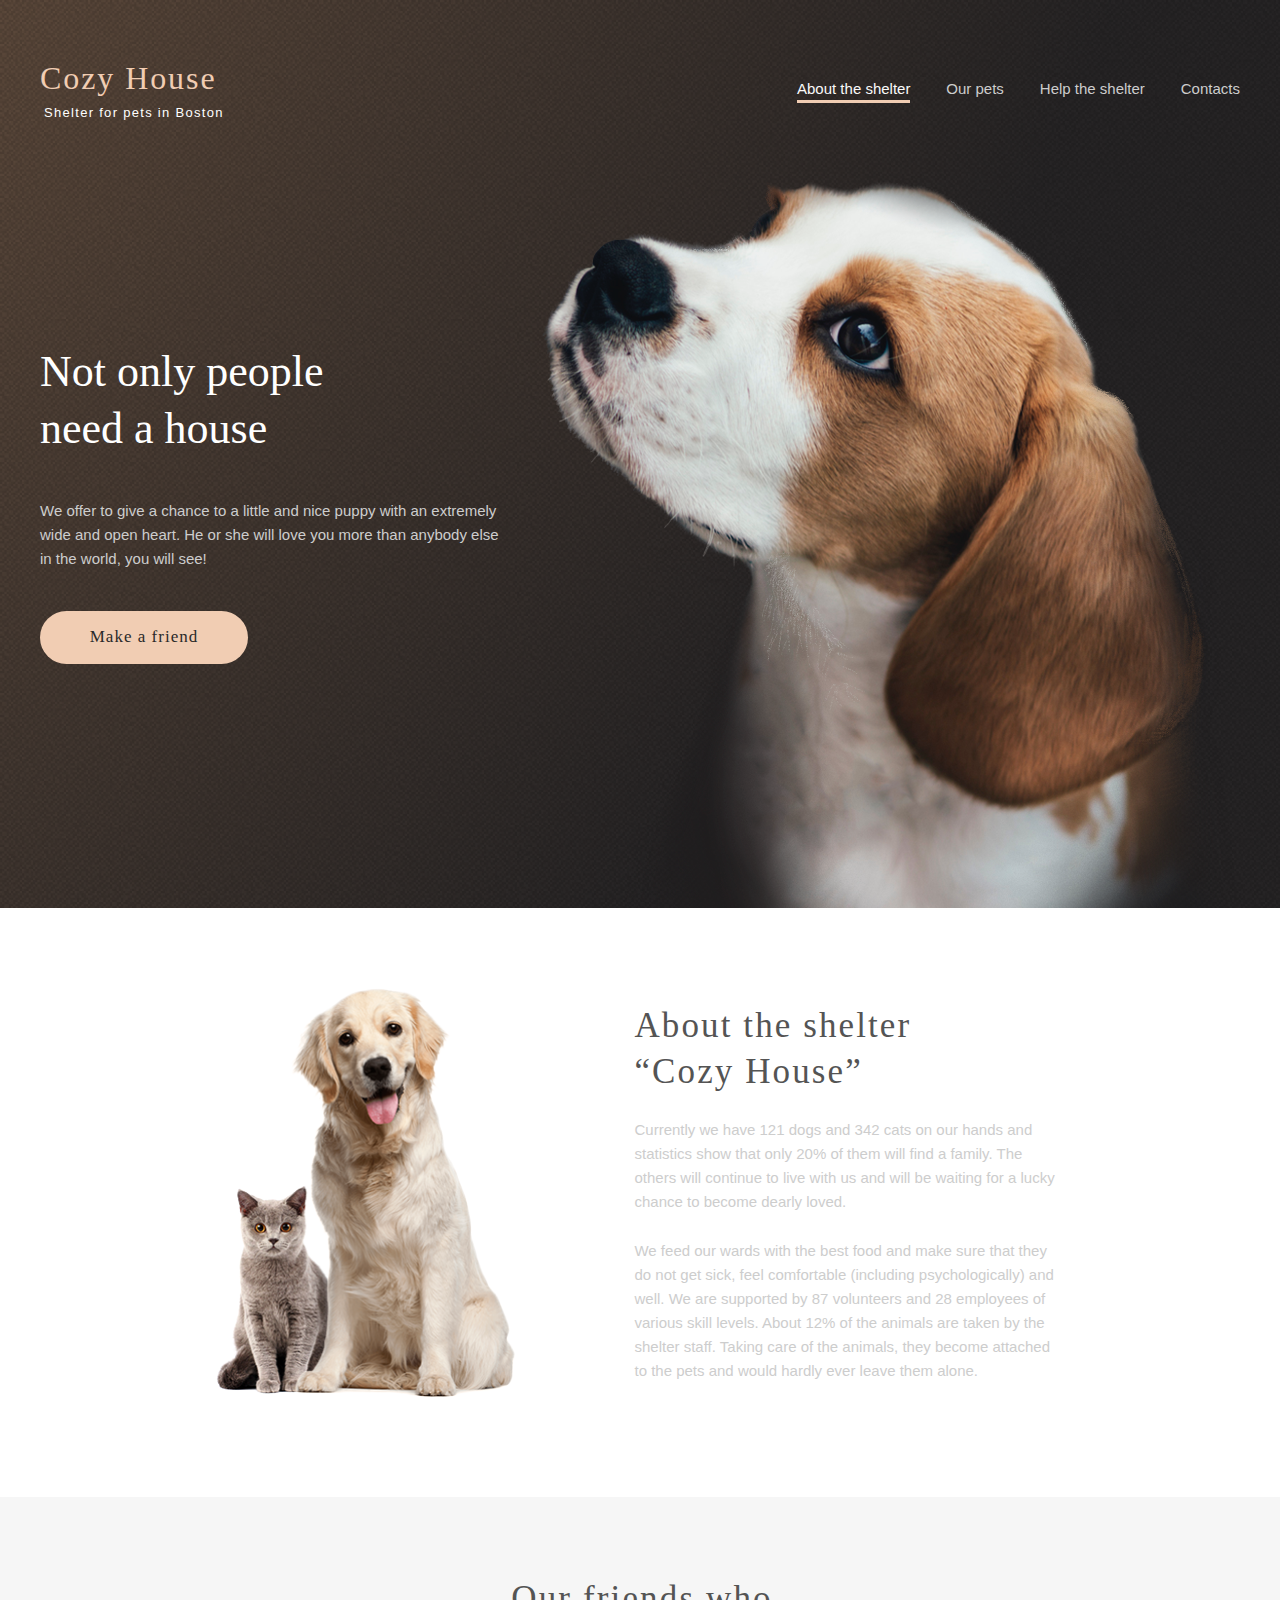
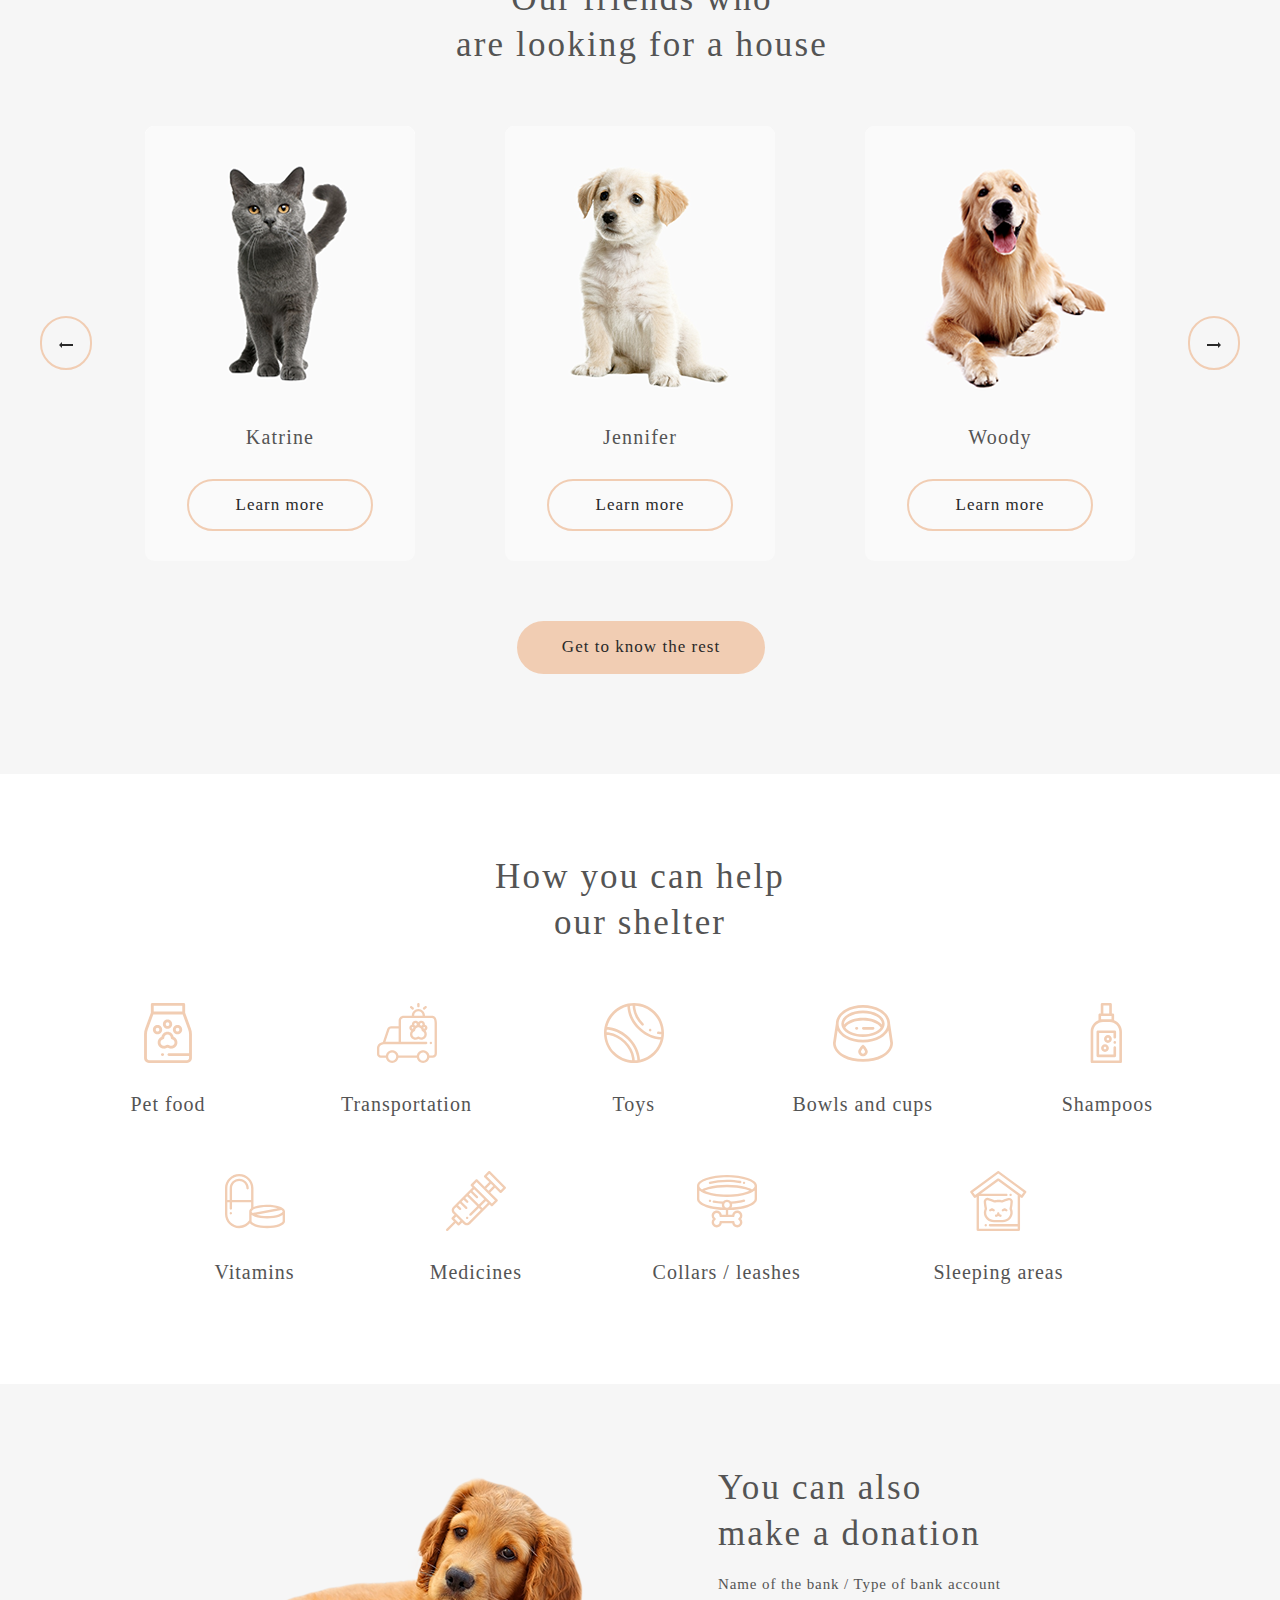
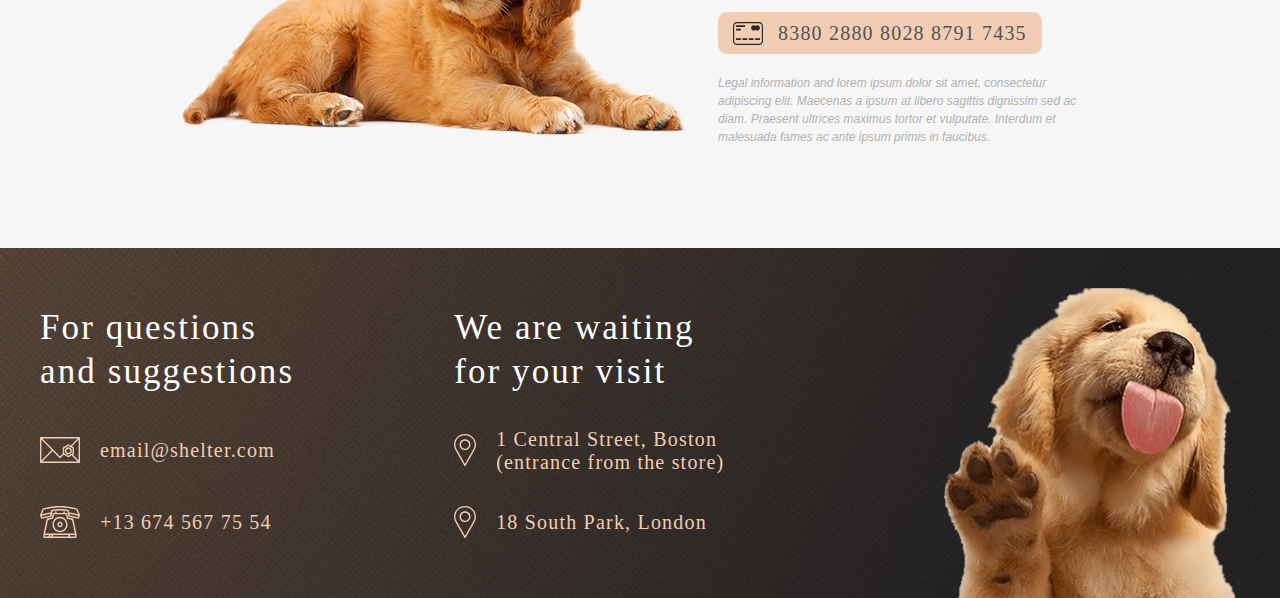
<file: pages/main/index.html>
<!DOCTYPE html>
<html lang="en">
<head>
    <meta charset="UTF-8">
    <meta name="viewport" content="width=device-width, initial-scale=1.0">
    <meta http-equiv="X-UA-Compatible" content="ie=edge">
    <title>Cozy House</title>
    <link rel="stylesheet" href="style.css">
</head>
<body>
    <div class="container">
        <header>
            <div class="logo">
                <a href="index.html">
                    <h1>Cozy House</h1>
                    <h6>Shelter for pets in Boston</h6>
                </a>
            </div>
            <nav>
                <ul>
                    <li><a href="index.html" class="active">About the shelter</a></li>
                    <li><a href="../pets/index.html">Our pets</a></li>
                    <li><a href="#help">Help the shelter</a></li>
                    <li><a href="#contact">Contacts</a></li>
                </ul>
            </nav>
        </header>
        <main>
            <div class="main-heading">
                <div class="main-heading-text">
                    <h2>Not only people need a house</h2>
                    <p>We offer to give a chance to a little and nice puppy with an extremely wide and open heart. He or she will love you more than anybody else in the world, you will see!</p>
                    <a href="#our">Make a friend</a>
                </div>
                <img src="../../assets/images/start-screen-puppy.png" alt="puppy">
            </div>
            <div class="main-about">
                <img src="../../assets/images/about-pets.png" alt="pets">
                <div class="main-about-text">
                    <h3>About the shelter<br>“Cozy House”</h3>
                    <p>Currently we have 121 dogs and 342 cats on our hands and statistics show that only 20% of them will find a family. The others will continue to live with us and will be waiting for a lucky chance to become dearly loved.</p>
                    <p>We feed our wards with the best food and make sure that they do not get sick, feel comfortable (including psychologically) and well. We are supported by 87 volunteers and 28 employees of various skill levels. About 12% of the animals are taken by the shelter staff. Taking care of the animals, they become attached to the pets and would hardly ever leave them alone.</p>
                </div>
            </div>
            <div class="main-our" id="our">
                <h3>Our friends who<br>are looking for a house</h3>
                <div class="main-our-slider">
                    <div class="item">
                        <img src="../../assets/images/pets/pets-katrine.png" alt="">
                        <h4>Katrine</h4>
                        <a href="#">Learn more</a>
                    </div>
                    <div class="item">
                        <img src="../../assets/images/pets/pets-jennifer.png" alt="">
                        <h4>Jennifer</h4>
                        <a href="#">Learn more</a>
                    </div>
                    <div class="item">
                        <img src="../../assets/images/pets/pets-woody.png" alt="">
                        <h4>Woody</h4>
                        <a href="#">Learn more</a>
                    </div>
                    <div class="item">
                        <img src="../../assets/images/pets/pets-katrine.png" alt="">
                        <h4>Katrine</h4>
                        <a href="#">Learn more</a>
                    </div>
                    <div class="item">
                        <img src="../../assets/images/pets/pets-jennifer.png" alt="">
                        <h4>Jennifer</h4>
                        <a href="#">Learn more</a>
                    </div>
                    <div class="item">
                        <img src="../../assets/images/pets/pets-woody.png" alt="">
                        <h4>Woody</h4>
                        <a href="#">Learn more</a>
                    </div>
                    <div class="item">
                        <img src="../../assets/images/pets/pets-katrine.png" alt="">
                        <h4>Katrine</h4>
                        <a href="#">Learn more</a>
                    </div>
                    <div class="item">
                        <img src="../../assets/images/pets/pets-jennifer.png" alt="">
                        <h4>Jennifer</h4>
                        <a href="#">Learn more</a>
                    </div>
                    <div class="item">
                        <img src="../../assets/images/pets/pets-woody.png" alt="">
                        <h4>Woody</h4>
                        <a href="#">Learn more</a>
                    </div>
                    <span class="slider-arrow prev" onclick="minusSlide()">
                        <svg width="14" height="6" viewBox="0 0 14 6" fill="none" xmlns="http://www.w3.org/2000/svg">
                            <path d="M14 2V4H3V6L0 3L3 0V2H14Z" fill="#292929"/>
                        </svg>
                    </span>
                    <span class="slider-arrow next" onclick="plusSlide()">
                        <svg width="14" height="6" viewBox="0 0 14 6" fill="none" xmlns="http://www.w3.org/2000/svg">
                            <path d="M0 4V2L11 2V0L14 3L11 6V4L0 4Z" fill="#292929"/>
                        </svg>
                    </span>
                </div>
                <a href="../pets/index.html" class="main-our-a">Get to know the rest</a>
            </div>
            <div class="main-help" id="help">
                <h3>How you can help<br>our shelter</h3>
                <div class="main-help-icons">
                    <div class="main-help-icon">
                        <svg width="60" height="60" viewBox="0 0 60 60" fill="none" xmlns="http://www.w3.org/2000/svg">
                            <path d="M52.8978 25.4978L47.1429 9.7473V1.42852C47.1429 0.639609 46.5032 0 45.7144 0H14.2858C13.4969 0 12.8573 0.639727 12.8573 1.42852V9.74719L7.10214 25.4978C6.41927 27.3636 6.07039 29.335 6.07147 31.3219V55.0765C6.07147 57.7913 8.28011 60 10.995 60H49.005C51.7199 60 53.9285 57.7913 53.9285 55.0765V31.3219C53.9285 29.329 53.5817 27.3694 52.8978 25.4978ZM15.7142 2.85715H44.2857V8.57145H15.7142V2.85715ZM51.0715 50.1321H30.9077C30.1188 50.1321 29.4792 50.7718 29.4792 51.5606C29.4792 52.3495 30.1189 52.9891 30.9077 52.9891H51.0715V55.0763C51.0715 56.2157 50.1445 57.1427 49.005 57.1427H10.995C9.85558 57.1427 8.92862 56.2158 8.92862 55.0763V31.3219C8.92774 29.6695 9.21788 28.03 9.78573 26.4783L15.2848 11.4286H44.7152L50.2142 26.4783C50.7821 28.03 51.0722 29.6695 51.0714 31.3219L51.0715 50.1321Z" fill="#F1CDB3"/>
                            <path d="M35.6169 33.805C35.1505 30.8772 32.6078 28.632 29.5505 28.632C26.4932 28.632 23.9504 30.8772 23.484 33.805C21.067 34.7989 19.4857 37.2756 19.6899 39.9659C19.9175 42.9637 22.3506 45.392 25.349 45.6148C26.5071 45.7011 27.6572 45.4628 28.6751 44.9259C29.2315 44.6328 29.8697 44.6326 30.4256 44.926C31.3085 45.3908 32.2914 45.6331 33.2891 45.632C33.4429 45.632 33.5974 45.6263 33.7516 45.6149C36.7502 45.3923 39.1832 42.9638 39.411 39.966C39.6152 37.2756 38.0339 34.7989 35.6169 33.805ZM36.562 39.7495C36.4405 41.35 35.1415 42.6466 33.5402 42.7655C32.9176 42.8126 32.3013 42.6851 31.7586 42.3986C31.0781 42.0394 30.3201 41.8517 29.5506 41.8517C28.781 41.8517 28.0231 42.0394 27.3425 42.3986C26.7999 42.6849 26.1849 42.8123 25.5608 42.7655C23.9597 42.6467 22.6606 41.3501 22.5391 39.7495C22.4143 38.1062 23.5296 36.6124 25.1331 36.2746C25.4588 36.206 25.7503 36.0259 25.9573 35.7653C26.1643 35.5047 26.2739 35.18 26.2671 34.8473L26.2648 34.775C26.2648 32.9632 27.7386 31.4893 29.5505 31.4893C31.3623 31.4893 32.8362 32.9632 32.8362 34.7698L32.834 34.8473C32.827 35.1801 32.9366 35.5048 33.1436 35.7654C33.3507 36.026 33.6423 36.2061 33.968 36.2746C35.5717 36.6124 36.6868 38.1062 36.562 39.7495Z" fill="#F1CDB3"/>
                            <path d="M29.5506 25.7751C32.1108 25.7751 34.1934 23.6924 34.1934 21.1322C34.1934 18.572 32.1108 16.4893 29.5506 16.4893C26.9904 16.4893 24.9077 18.5721 24.9077 21.1322C24.9077 23.6923 26.9906 25.7751 29.5506 25.7751ZM29.5506 19.3465C30.5353 19.3465 31.3363 20.1475 31.3363 21.1322C31.3363 22.1169 30.5353 22.9179 29.5506 22.9179C28.5659 22.9179 27.7649 22.1169 27.7649 21.1322C27.7649 20.1475 28.566 19.3465 29.5506 19.3465Z" fill="#F1CDB3"/>
                            <path d="M24.1935 26.6561C24.1935 24.0959 22.1107 22.0132 19.5506 22.0132C16.9905 22.0132 14.9078 24.096 14.9078 26.6561C14.9078 29.2162 16.9904 31.2989 19.5506 31.2989C22.1108 31.2989 24.1935 29.2162 24.1935 26.6561ZM19.5506 28.4418C18.5659 28.4418 17.7649 27.6408 17.7649 26.6561C17.7649 25.6714 18.5659 24.8704 19.5506 24.8704C20.5353 24.8704 21.3363 25.6714 21.3363 26.6561C21.3363 27.6408 20.5352 28.4418 19.5506 28.4418Z" fill="#F1CDB3"/>
                            <path d="M39.5506 22.0131C36.9904 22.0131 34.9077 24.0959 34.9077 26.656C34.9077 29.216 36.9906 31.2988 39.5506 31.2988C42.1107 31.2988 44.1934 29.2162 44.1934 26.656C44.1934 24.0958 42.1107 22.0131 39.5506 22.0131ZM39.5506 28.4418C38.5658 28.4418 37.7649 27.6408 37.7649 26.6561C37.7649 25.6714 38.5659 24.8704 39.5506 24.8704C40.5353 24.8704 41.3363 25.6714 41.3363 26.6561C41.3363 27.6408 40.5353 28.4418 39.5506 28.4418Z" fill="#F1CDB3"/>
                            <path d="M24.6934 50.1322H24.3465C23.5576 50.1322 22.918 50.7719 22.918 51.5607C22.918 52.3496 23.5577 52.9892 24.3465 52.9892H24.6934C25.4823 52.9892 26.1219 52.3495 26.1219 51.5607C26.122 50.7719 25.4824 50.1322 24.6934 50.1322Z" fill="#F1CDB3"/>
                        </svg>
                        <h4>Pet food</h4>
                    </div>
                    <div class="main-help-icon">
                        <svg width="61" height="60" viewBox="0 0 61 60" fill="none" xmlns="http://www.w3.org/2000/svg">
                            <path d="M56.0044 12.7115H48.9814V12.5095C48.9814 8.87665 46.026 5.92118 42.3932 5.92118C38.7603 5.92118 35.8049 8.87665 35.8049 12.5095V12.7115H27.5571C24.8414 12.7115 22.6321 14.9209 22.6321 17.6365V23.2009H15.2458C13.4838 23.2009 11.9176 24.2562 11.2558 25.8893C11.2462 25.9133 11.2373 25.9375 11.2291 25.962L6.96808 38.8689C6.9294 38.8919 6.88007 38.9191 6.81866 38.9498C6.57503 39.0714 6.11929 39.2568 5.33507 39.4484C4.09062 39.7499 2.9839 40.4616 2.19323 41.4688C1.40255 42.4759 0.973964 43.72 0.976513 45.0004V51.0987C0.976513 53.1406 2.63765 54.8018 4.67952 54.8018L9.90374 54.802C10.4553 57.7562 13.0514 59.9999 16.1632 59.9999C19.2749 59.9999 21.8709 57.7561 22.4226 54.8021L40.8472 54.8024C41.3989 57.7564 43.9949 59.9999 47.1066 59.9999C50.2181 59.9999 52.8141 57.7565 53.3659 54.8026L56.6836 54.8027C59.2232 54.8027 60.9294 53.0963 60.9294 50.5568V20.08C60.9294 13.4295 57.4851 12.7115 56.0044 12.7115ZM38.1486 12.5095C38.1486 10.169 40.0527 8.26493 42.3932 8.26493C44.7336 8.26493 46.6377 10.169 46.6377 12.5095V12.7115H38.1486V12.5095ZM13.4413 26.7379C13.591 26.3833 13.8422 26.0809 14.1632 25.8686C14.4842 25.6563 14.8609 25.5436 15.2457 25.5447H22.6319V38.8266H9.45022L13.4413 26.7379ZM16.1632 57.6562C13.9435 57.6562 12.1377 55.8504 12.1377 53.6307C12.1377 53.6033 12.1392 53.5762 12.1398 53.5488C12.1406 53.5069 12.1408 53.465 12.143 53.4234C12.1433 53.4168 12.1441 53.4104 12.1445 53.4038C12.2626 51.2894 14.02 49.6052 16.1632 49.6052C18.1026 49.6052 19.7262 50.9841 20.105 52.8129L20.1067 52.82C20.1194 52.882 20.1305 52.9445 20.1403 53.0076L20.1422 53.018C20.1492 53.0638 20.1544 53.1101 20.1598 53.1564C20.1622 53.1775 20.1656 53.1983 20.1677 53.2194C20.1714 53.2554 20.1734 53.2921 20.176 53.3285C20.1784 53.3602 20.1817 53.3916 20.1833 53.4235C20.185 53.4563 20.185 53.4896 20.1858 53.5226C20.1867 53.5586 20.1885 53.5944 20.1885 53.6306C20.1887 55.8504 18.3828 57.6562 16.1632 57.6562ZM47.1066 57.6562C44.8869 57.6562 43.081 55.8504 43.081 53.6307C43.081 53.5783 43.083 53.5263 43.085 53.4743C43.0856 53.4576 43.0855 53.4405 43.0863 53.4238C43.0883 53.3852 43.0921 53.3471 43.0951 53.3088C43.0975 53.2791 43.0989 53.2491 43.1019 53.2196C43.1032 53.207 43.1053 53.1947 43.1066 53.1823C43.1202 53.06 43.1386 52.939 43.163 52.8203C43.1637 52.8168 43.1646 52.8134 43.1654 52.8099C43.5455 50.9826 45.168 49.6053 47.1066 49.6053C47.6614 49.6053 48.1905 49.7181 48.6719 49.9222C50.1163 50.5341 51.1319 51.966 51.1319 53.6308C51.1319 55.8504 49.3262 57.6562 47.1066 57.6562ZM56.6836 52.4588L53.3678 52.4587C53.3639 52.4379 53.3589 52.4175 53.3548 52.3968C53.3272 52.2591 53.2954 52.1222 53.2595 51.9864C53.2435 51.927 53.2267 51.8679 53.209 51.809C53.198 51.7724 53.1872 51.7358 53.1757 51.6994C53.156 51.6382 53.1353 51.5772 53.1137 51.5166C53.1022 51.4842 53.0913 51.4513 53.0793 51.4191C53.0531 51.3492 53.0257 51.2799 52.997 51.211C52.988 51.1892 52.9798 51.1669 52.9705 51.1452C52.9318 51.0542 52.891 50.9641 52.8482 50.875C52.8428 50.8639 52.8369 50.8532 52.8315 50.8422C52.7941 50.7656 52.7552 50.6897 52.7148 50.6146C52.6999 50.5871 52.6841 50.5602 52.6689 50.5329C52.6367 50.4749 52.6036 50.4175 52.5696 50.3606C52.5511 50.3297 52.5319 50.2995 52.5128 50.2689C52.4605 50.1846 52.4061 50.1016 52.3495 50.0201C52.2939 49.9395 52.2365 49.8602 52.1773 49.7821C52.1403 49.7337 52.1026 49.6858 52.0643 49.6385C52.0414 49.6102 52.0189 49.5819 51.9956 49.554C51.9539 49.5043 51.9114 49.4553 51.8682 49.4069C51.8469 49.383 51.8262 49.3585 51.8045 49.3349C51.7507 49.2763 51.6958 49.2188 51.6398 49.1623C51.6278 49.1501 51.6163 49.1374 51.6041 49.1253C51.535 49.0563 51.4644 48.989 51.3922 48.9233C51.3769 48.9092 51.3608 48.896 51.3452 48.882C51.2887 48.8315 51.2316 48.7815 51.1732 48.7329C51.1476 48.7116 51.1213 48.6912 51.0954 48.6704C51.046 48.6304 50.996 48.5911 50.9455 48.5525C50.9157 48.53 50.8856 48.5081 50.8555 48.4861C50.7281 48.3927 50.5972 48.3043 50.463 48.221C50.4302 48.2004 50.3973 48.1802 50.364 48.1602C50.3121 48.1292 50.2596 48.0993 50.2068 48.0698C50.1743 48.0516 50.1419 48.0331 50.1091 48.0155C50.0517 47.9847 49.9935 47.9553 49.935 47.9262C49.9059 47.9117 49.8772 47.8966 49.8479 47.8826C49.7713 47.8461 49.694 47.8111 49.616 47.7776C49.6041 47.7725 49.5923 47.7667 49.5803 47.7616C49.4896 47.7233 49.398 47.6871 49.3056 47.6531C49.2792 47.6433 49.2524 47.6348 49.2258 47.6254C49.1594 47.602 49.093 47.5789 49.0257 47.5575C48.9905 47.5464 48.9548 47.5363 48.9193 47.5258C48.8597 47.5081 48.7999 47.4906 48.7396 47.4746C48.7009 47.4643 48.662 47.4549 48.623 47.4453C48.5245 47.421 48.4254 47.3992 48.3259 47.3798C48.2669 47.3684 48.2078 47.3578 48.1485 47.348C48.1078 47.3413 48.0671 47.3345 48.0262 47.3287C47.9646 47.3199 47.9028 47.3121 47.841 47.3051C47.8017 47.3006 47.7626 47.2956 47.7231 47.2919C47.6545 47.2856 47.5859 47.2803 47.5172 47.2762C47.4835 47.2741 47.4503 47.271 47.4165 47.2694C47.3132 47.2643 47.2098 47.2617 47.1064 47.2615C47.0025 47.2615 46.8991 47.2645 46.7964 47.2694C46.7626 47.271 46.7292 47.2741 46.6956 47.2762C46.6268 47.2806 46.5581 47.2853 46.4899 47.2919C46.4503 47.2958 46.4112 47.3007 46.3718 47.3052C46.3099 47.3124 46.2482 47.3199 46.1869 47.3288C46.1459 47.3348 46.105 47.3415 46.0642 47.3483C45.9641 47.3649 45.8644 47.3838 45.7651 47.4049C45.7068 47.4175 45.6486 47.431 45.5906 47.4453C45.5512 47.4549 45.512 47.4645 45.473 47.4748C45.4132 47.4906 45.354 47.5079 45.295 47.5254C45.2589 47.5362 45.2225 47.5464 45.1867 47.5578C45.121 47.5788 45.0556 47.601 44.9906 47.6242C44.9627 47.6341 44.9345 47.6431 44.9067 47.6534C44.8146 47.6874 44.7234 47.7233 44.6334 47.7613C44.6185 47.7677 44.604 47.7747 44.5891 47.7812C44.514 47.8136 44.4395 47.847 44.3659 47.8822C44.3348 47.897 44.3045 47.913 44.2737 47.9283C44.2172 47.9566 44.1607 47.9849 44.1051 48.0147C44.0708 48.0331 44.0369 48.0524 44.003 48.0715C43.9518 48.1001 43.901 48.1293 43.8506 48.1592C43.7321 48.2304 43.6158 48.3051 43.5019 48.3833C43.4545 48.416 43.4076 48.4494 43.3611 48.4835C43.3291 48.5068 43.297 48.53 43.2655 48.5539C43.2173 48.5904 43.1701 48.6281 43.123 48.6659C43.0946 48.6888 43.0659 48.711 43.0379 48.7343C42.9838 48.7795 42.9308 48.826 42.8782 48.8727C42.8586 48.8901 42.8386 48.9069 42.8193 48.9244C42.7481 48.9892 42.6785 49.0556 42.6104 49.1235C42.5932 49.1406 42.5769 49.1587 42.5598 49.176C42.5093 49.2276 42.4591 49.2795 42.4103 49.3328C42.3859 49.3595 42.3623 49.387 42.3384 49.414C42.2982 49.4594 42.2583 49.5049 42.2194 49.5514C42.1941 49.5817 42.1694 49.6126 42.1447 49.6434C42.1086 49.6881 42.073 49.7331 42.0381 49.7788C41.9544 49.889 41.8742 50.0018 41.7975 50.1169C41.7655 50.165 41.7346 50.2137 41.704 50.2627C41.683 50.2962 41.6618 50.3296 41.6415 50.3635C41.6099 50.4161 41.5796 50.4695 41.5496 50.5232C41.5321 50.5545 41.5139 50.5854 41.4968 50.6172C41.4607 50.684 41.4264 50.752 41.3927 50.8202C41.3832 50.8394 41.373 50.858 41.3638 50.8774C41.3216 50.965 41.2815 51.0536 41.2434 51.143C41.2318 51.1703 41.2214 51.1982 41.2102 51.2258C41.1843 51.2889 41.1587 51.3523 41.1348 51.4165C41.1214 51.4524 41.1094 51.4887 41.0966 51.5247C41.0764 51.5817 41.057 51.6389 41.0384 51.6964C41.0258 51.7355 41.0142 51.7751 41.0024 51.8146C40.9736 51.911 40.9471 52.008 40.923 52.1056C40.9091 52.162 40.8961 52.2187 40.8837 52.2758C40.8746 52.3171 40.8657 52.3585 40.8575 52.4001C40.8537 52.4198 40.8489 52.4391 40.8452 52.4588L22.4241 52.4585C22.4202 52.4382 22.4154 52.4181 22.4114 52.3979C22.4035 52.3578 22.3949 52.3181 22.3863 52.2783C22.3523 52.1215 22.3122 51.9659 22.2662 51.8122C22.2548 51.774 22.2435 51.7358 22.2314 51.6978C22.2124 51.6389 22.1926 51.5804 22.1719 51.5221C22.1596 51.4872 22.1477 51.452 22.1348 51.4174C22.1104 51.3522 22.0848 51.2875 22.0581 51.2232C22.0473 51.1967 22.0372 51.1697 22.026 51.1435C21.9878 51.0538 21.9476 50.965 21.9053 50.8771C21.8967 50.8594 21.8873 50.8423 21.8787 50.8247C21.8444 50.7548 21.8089 50.6855 21.772 50.6169C21.7554 50.5859 21.7376 50.5556 21.7203 50.525C21.6899 50.4707 21.6593 50.4166 21.6273 50.3634C21.6071 50.3297 21.5862 50.2968 21.5654 50.2636C21.5347 50.2143 21.5034 50.1654 21.4713 50.1169C21.3946 50.0019 21.3144 49.8893 21.2309 49.7792C21.196 49.7335 21.1604 49.6885 21.1243 49.6438C21.0995 49.613 21.0748 49.582 21.0494 49.5516C21.0105 49.5055 20.971 49.4598 20.9309 49.4147C20.9067 49.3876 20.883 49.3599 20.8585 49.3331C20.8103 49.2803 20.7606 49.2289 20.7105 49.1778C20.693 49.1599 20.6762 49.1413 20.6584 49.1238C20.5904 49.0559 20.5209 48.9897 20.4499 48.925C20.4302 48.907 20.4096 48.89 20.3897 48.8722C20.3376 48.8255 20.2848 48.7798 20.2312 48.7349C20.2029 48.7114 20.1738 48.6888 20.1451 48.6657C20.0985 48.6282 20.0516 48.5908 20.0038 48.5546C19.972 48.5304 19.9397 48.5071 19.9075 48.4836C19.8612 48.4497 19.8145 48.4165 19.7674 48.3838C19.6868 48.3285 19.6049 48.2749 19.5219 48.2232C19.4875 48.2016 19.4528 48.1803 19.418 48.1594C19.3679 48.1296 19.3174 48.1006 19.2666 48.0722C19.2323 48.053 19.1982 48.0336 19.1635 48.0151C19.1082 47.9856 19.0525 47.957 18.9963 47.9293C18.9651 47.9137 18.9343 47.8975 18.9028 47.8824C18.8301 47.8478 18.7567 47.8146 18.6827 47.7827C18.6669 47.7758 18.6514 47.7683 18.6355 47.7615C18.5454 47.7234 18.4544 47.6875 18.3626 47.6536C18.3343 47.6432 18.3056 47.6341 18.2771 47.624C18.2127 47.601 18.1478 47.579 18.0826 47.558C18.0465 47.5465 18.0098 47.5362 17.9734 47.5254C17.9146 47.5078 17.8556 47.491 17.7963 47.4751C17.7571 47.4646 17.7176 47.455 17.6781 47.4454C17.5217 47.4067 17.3639 47.3743 17.2049 47.3484C17.1641 47.3417 17.1233 47.3349 17.0822 47.3289C17.0206 47.3202 16.9589 47.3123 16.8971 47.3054C16.8579 47.3008 16.8187 47.2959 16.7792 47.292C16.7107 47.2857 16.6421 47.2805 16.5734 47.2763C16.5397 47.2742 16.5064 47.2711 16.4727 47.2695C16.3694 47.2644 16.266 47.2618 16.1626 47.2617C16.0587 47.2617 15.9554 47.2646 15.8525 47.2695C15.8188 47.2711 15.7854 47.2742 15.7517 47.2763C15.683 47.2808 15.6143 47.2854 15.5461 47.292C15.5065 47.2959 15.4672 47.3008 15.4278 47.3054C15.3662 47.3123 15.3046 47.3202 15.2432 47.3289C15.2019 47.3349 15.161 47.3417 15.1201 47.3484C15.02 47.3648 14.9203 47.3837 14.8212 47.405C14.763 47.4175 14.7053 47.431 14.6476 47.4452C14.6079 47.4549 14.568 47.4646 14.5287 47.4751C14.4698 47.4909 14.4112 47.5076 14.3529 47.5251C14.3161 47.536 14.2791 47.5465 14.2425 47.558C14.178 47.5784 14.1143 47.6007 14.0507 47.6231C14.0212 47.6334 13.9916 47.6429 13.9624 47.6536C13.8708 47.6875 13.7801 47.7231 13.6905 47.761C13.6724 47.7687 13.6547 47.7773 13.6366 47.7851C13.565 47.8162 13.4938 47.8481 13.4235 47.8817C13.3907 47.8974 13.3585 47.9143 13.326 47.9306C13.2712 47.9577 13.2168 47.9855 13.1628 48.0142C13.1272 48.0333 13.0922 48.0534 13.0569 48.0732C13.0072 48.1011 12.9576 48.1292 12.9088 48.1585C12.8252 48.2086 12.7427 48.2604 12.6614 48.3141C12.6262 48.3373 12.5913 48.3608 12.5566 48.3847C12.5107 48.4163 12.4655 48.4488 12.4203 48.4816C12.3869 48.506 12.3533 48.5302 12.3204 48.5553C12.2743 48.5903 12.2291 48.6263 12.184 48.6625C12.1536 48.6869 12.1229 48.7107 12.0932 48.7356C12.0424 48.7778 11.993 48.8214 11.9436 48.8651C11.9207 48.8854 11.8972 48.9051 11.8745 48.9257C11.8043 48.9898 11.7355 49.0554 11.6681 49.1225C11.6473 49.1433 11.6273 49.1651 11.6067 49.1862C11.56 49.2342 11.5134 49.2822 11.4682 49.3315C11.4418 49.3602 11.4165 49.3899 11.3907 49.4191C11.3525 49.4623 11.3144 49.5056 11.2775 49.5499C11.2508 49.5817 11.2248 49.6143 11.1988 49.6468C11.1641 49.6897 11.13 49.7331 11.0965 49.777C11.0376 49.8544 10.9804 49.9332 10.925 50.0132C10.9007 50.0482 10.8767 50.0835 10.8531 50.1189C10.8223 50.1653 10.7925 50.2123 10.7628 50.2594C10.7408 50.2946 10.7187 50.3295 10.6973 50.3651C10.667 50.4156 10.638 50.467 10.6091 50.5183C10.5903 50.5517 10.571 50.5847 10.5527 50.6185C10.519 50.6817 10.4863 50.7454 10.4546 50.8097C10.4432 50.8327 10.431 50.8552 10.4198 50.8784C10.3781 50.9651 10.3384 51.0529 10.3005 51.1417C10.2876 51.172 10.2762 51.2028 10.2637 51.2333C10.2391 51.2936 10.2146 51.354 10.1919 51.4151C10.178 51.4525 10.1653 51.4904 10.1521 51.5281C10.1326 51.5835 10.1134 51.639 10.0955 51.695C10.0826 51.7352 10.0706 51.7757 10.0585 51.8163C10.0423 51.871 10.0264 51.9258 10.0116 51.9811C9.98547 52.0781 9.96183 52.1757 9.94065 52.2739C9.93151 52.3161 9.92237 52.3581 9.91405 52.4007C9.9103 52.4199 9.90561 52.4389 9.90198 52.4581H4.67952C3.92999 52.4581 3.32026 51.8484 3.32026 51.0987V45.0004C3.31869 44.2451 3.57146 43.5113 4.03784 42.9171C4.50422 42.323 5.15705 41.9032 5.89112 41.7254C6.55897 41.5621 7.13261 41.376 7.60101 41.1705H50.1626C50.8097 41.1705 51.3344 40.6458 51.3344 39.9986C51.3344 39.3515 50.8097 38.8267 50.1626 38.8267H24.9758V17.6365C24.9758 16.2133 26.1339 15.0552 27.5571 15.0552H56.0042C58.2503 15.0552 58.5855 18.2034 58.5855 20.08V50.5567C58.5855 52.2118 57.3939 52.4588 56.6836 52.4588Z" fill="#F1CDB3"/>
                            <path d="M51.4371 24.8147C51.4372 23.2763 50.3567 21.9863 48.9149 21.6615C48.9226 21.5806 48.9287 21.4992 48.9311 21.4169C48.9579 20.4633 48.6017 19.5567 47.9282 18.864C47.2432 18.1596 46.2866 17.7557 45.3034 17.7557C44.1154 17.7557 43.0573 18.3338 42.3948 19.2239C41.7328 18.3338 40.6738 17.7557 39.4831 17.7557C38.5086 17.7557 37.5586 18.1544 36.8767 18.8498C36.1995 19.5402 35.8367 20.4483 35.8552 21.4064C35.8568 21.4923 35.8627 21.5773 35.8703 21.6618C34.4291 21.987 33.3492 23.2766 33.3492 24.8147C33.3492 26.1163 34.1229 27.2399 35.2341 27.7519C34.4513 28.7206 33.9945 29.9464 33.9945 31.2423C33.9945 34.3028 36.4843 36.7927 39.5448 36.7927C40.5529 36.7927 41.537 36.5172 42.3932 36.0051C43.254 36.5202 44.2384 36.7924 45.2415 36.7927C48.302 36.7927 50.7919 34.3028 50.7919 31.2423C50.7919 29.9462 50.3351 28.7206 49.5523 27.7519C50.6636 27.2399 51.4371 26.1163 51.4371 24.8147ZM45.3034 20.0996C45.6574 20.0996 46.0016 20.2448 46.2478 20.4979C46.4762 20.7328 46.597 21.0357 46.5883 21.3508C46.568 22.0692 45.9856 22.6602 45.2898 22.6682C45.1034 22.668 44.9191 22.6279 44.7495 22.5505C44.7285 22.5408 44.7079 22.5304 44.6868 22.5209C44.58 22.4646 44.4823 22.3927 44.3966 22.3077C44.1518 22.0648 44.0177 21.7384 44.0191 21.3885C44.022 20.6778 44.5982 20.0996 45.3034 20.0996ZM38.5498 20.491C38.6712 20.3665 38.8163 20.2677 38.9766 20.2005C39.1369 20.1332 39.3091 20.0988 39.4829 20.0994C40.1903 20.0994 40.7664 20.6762 40.7672 21.3851C40.7681 21.5579 40.7343 21.7291 40.6678 21.8885C40.6013 22.048 40.5035 22.1925 40.3801 22.3135C40.2964 22.3959 40.2013 22.466 40.0978 22.5217C40.0595 22.5391 40.0221 22.5577 39.9843 22.5758C39.8315 22.6389 39.6675 22.6704 39.5023 22.6683C38.7969 22.6567 38.212 22.0704 38.1983 21.3613C38.192 21.0374 38.3169 20.7285 38.5498 20.491ZM35.693 24.8148C35.6929 24.3245 36.0918 23.9257 36.5818 23.9257C37.0722 23.9257 37.4709 24.3245 37.4709 24.8148C37.4709 24.9155 37.4534 25.0118 37.4224 25.1022C37.3931 25.1611 37.3649 25.2207 37.3377 25.2808C37.1809 25.5341 36.9012 25.7038 36.582 25.7038C36.0918 25.7038 35.693 25.305 35.693 24.8148ZM45.2415 34.4492C44.4765 34.4489 43.7368 34.175 43.1561 33.6769C42.9438 33.4945 42.6731 33.3943 42.3932 33.3946C42.1133 33.3944 41.8426 33.4946 41.6303 33.6769C41.0496 34.175 40.3099 34.4489 39.5448 34.4492C37.7767 34.4492 36.3382 33.0107 36.3382 31.2426C36.3382 29.9023 37.1833 28.6919 38.4409 28.2307C38.6472 28.1551 38.8281 28.023 38.9629 27.8495C39.0977 27.676 39.181 27.4681 39.2033 27.2495C39.2362 26.9273 39.3176 26.6118 39.4447 26.3139C39.4865 26.2346 39.5256 26.1537 39.5608 26.0707C39.8716 25.4851 40.3571 25.0108 40.9498 24.7136C41.0008 24.6912 41.0511 24.6676 41.1011 24.6428C41.5085 24.4648 41.9485 24.3731 42.3932 24.3737C42.8513 24.3737 43.2875 24.4692 43.6828 24.6417C43.7327 24.6665 43.7831 24.6899 43.8341 24.7123C44.4279 25.0094 44.9143 25.4843 45.2256 26.0707C45.2608 26.1537 45.2999 26.2346 45.3416 26.3139C45.4688 26.6118 45.5502 26.9273 45.583 27.2495C45.6053 27.4681 45.6886 27.676 45.8235 27.8495C45.9583 28.023 46.1391 28.1551 46.3454 28.2307C47.6031 28.692 48.4481 29.9023 48.4481 31.2426C48.4481 33.0106 47.0097 34.4492 45.2415 34.4492ZM48.2045 25.7038C47.8853 25.7038 47.6056 25.5341 47.4488 25.2808C47.4216 25.2208 47.3933 25.1612 47.364 25.1022C47.3321 25.0097 47.3157 24.9126 47.3155 24.8148C47.3155 24.3245 47.7143 23.9257 48.2046 23.9257C48.6948 23.9257 49.0936 24.3245 49.0936 24.8148C49.0935 25.3049 48.6947 25.7038 48.2045 25.7038Z" fill="#F1CDB3"/>
                            <path d="M56.0193 39.7758C56.0043 39.7007 55.9819 39.6273 55.9526 39.5566C55.9234 39.4857 55.8873 39.4178 55.8448 39.3539C55.8026 39.2897 55.7539 39.23 55.6995 39.1758C55.6452 39.1214 55.5856 39.0727 55.5214 39.0305C55.3933 38.9457 55.25 38.8864 55.0995 38.8559C54.9487 38.8254 54.7933 38.8254 54.6425 38.8559C54.5675 38.8712 54.4936 38.8934 54.4221 38.9227C54.3518 38.952 54.2839 38.9884 54.2206 39.0305C54.1561 39.0727 54.0964 39.1219 54.0425 39.1758C53.9884 39.2297 53.9392 39.2895 53.896 39.3539C53.8538 39.4172 53.8173 39.4852 53.7893 39.5566C53.76 39.627 53.7366 39.7008 53.7225 39.7758C53.7073 39.8508 53.6991 39.9281 53.6991 40.0043C53.6991 40.0803 53.7073 40.1578 53.7225 40.234C53.7366 40.3078 53.76 40.3816 53.7893 40.4531C53.8186 40.5234 53.855 40.5914 53.8971 40.6547C53.9392 40.7191 53.9884 40.7789 54.0425 40.8328C54.0964 40.8867 54.1561 40.9359 54.2206 40.9793C54.2839 41.0215 54.3518 41.0566 54.4221 41.0859C54.4936 41.1152 54.5675 41.1387 54.6425 41.1527C54.7176 41.168 54.7949 41.1762 54.871 41.1762C54.9471 41.1762 55.0246 41.168 55.0995 41.1527C55.1745 41.1387 55.2483 41.1152 55.3186 41.0859C55.3901 41.0566 55.4581 41.0215 55.5214 40.9793C55.5859 40.9359 55.6457 40.8867 55.6995 40.8328C55.7534 40.7789 55.8026 40.7191 55.8448 40.6547C55.8869 40.5914 55.9233 40.5234 55.9526 40.4531C55.9819 40.3816 56.0041 40.3078 56.0193 40.234C56.0346 40.1578 56.0427 40.0803 56.0427 40.0043C56.0427 39.9281 56.0346 39.8508 56.0193 39.7758Z" fill="#F1CDB3"/>
                            <path d="M42.3932 0C41.7461 0 41.2213 0.524648 41.2213 1.17188V3.13359C41.2213 3.78082 41.7461 4.30547 42.3932 4.30547C43.0404 4.30547 43.565 3.7807 43.565 3.13359V1.17188C43.565 0.524648 43.0404 0 42.3932 0Z" fill="#F1CDB3"/>
                            <path d="M37.4562 4.55659L35.8205 3.27234C35.6995 3.1773 35.5609 3.10703 35.4127 3.06555C35.2645 3.02407 35.1096 3.01218 34.9568 3.03057C34.804 3.04896 34.6563 3.09727 34.5222 3.17273C34.3881 3.24819 34.2701 3.34934 34.1751 3.47038C33.7755 3.97944 33.8642 4.71608 34.3731 5.11569L36.0088 6.39995C36.2149 6.56221 36.4695 6.65035 36.7318 6.65015C36.9095 6.65039 37.0849 6.61017 37.2447 6.53253C37.4046 6.45488 37.5446 6.34186 37.6543 6.20202C38.054 5.69284 37.9653 4.9562 37.4562 4.55659Z" fill="#F1CDB3"/>
                            <path d="M50.6113 3.47021C50.2117 2.96115 49.4752 2.87244 48.9659 3.27216L47.3302 4.55642C46.8211 4.95603 46.7324 5.69267 47.1321 6.20185C47.2417 6.34177 47.3818 6.45487 47.5416 6.53254C47.7015 6.61021 47.8769 6.65042 48.0546 6.6501C48.3169 6.65028 48.5716 6.56214 48.7776 6.3999L50.4133 5.11564C50.9224 4.71603 51.0111 3.97939 50.6113 3.47021Z" fill="#F1CDB3"/>
                        </svg>
                        <h4>Transportation</h4>
                    </div>
                    <div class="main-help-icon">
                        <svg width="60" height="60" viewBox="0 0 60 60" fill="none" xmlns="http://www.w3.org/2000/svg">
                            <path d="M51.2132 8.78672C45.5469 3.1207 38.0133 0 30 0C21.9867 0 14.4531 3.1207 8.78684 8.78672C3.12047 14.4531 0 21.9866 0 30C0 38.0134 3.12047 45.5469 8.78684 51.2133C14.4531 56.8793 21.9867 60 30 60C38.0133 60 45.5469 56.8793 51.2132 51.2133C56.8795 45.5469 60 38.0134 60 30C60 21.9866 56.8795 14.4531 51.2132 8.78672ZM10.6314 49.3685C5.90438 44.6415 3.11918 38.4906 2.67352 31.8832C3.39 31.9077 4.1223 31.9755 4.86223 32.0856C10.1654 32.8733 15.5023 35.7234 19.8894 40.1106C24.2766 44.4979 27.1266 49.8346 27.9144 55.1379C28.0223 55.8586 28.0894 56.5849 28.1154 57.3132C21.7419 56.8775 15.4928 54.2298 10.6314 49.3685ZM30.7262 57.3682C30.7013 56.4931 30.6239 55.6203 30.4946 54.7545C29.6251 48.9019 26.5139 43.046 21.7338 38.2659C16.9538 33.4859 11.098 30.3746 5.2452 29.5051C4.37502 29.3751 3.49781 29.2977 2.61832 29.2732C2.64105 28.3972 2.7048 27.5283 2.8084 26.6682C3.73793 26.6987 4.68246 26.7843 5.62863 26.9248C12.0308 27.8757 18.4055 31.2484 23.5785 36.4213C28.7512 41.5939 32.1239 47.9687 33.075 54.3709C33.2133 55.3004 33.2987 56.237 33.3307 57.1763C32.4661 57.2814 31.5969 57.3455 30.7262 57.3682ZM49.3685 49.3685C45.5416 53.1952 40.8551 55.6504 35.9248 56.7348C35.881 55.8152 35.7912 54.8983 35.6557 53.9877C34.6229 47.0358 30.9889 40.1423 25.4234 34.5766C19.8575 29.0109 12.964 25.3772 6.0123 24.3444C5.0982 24.2082 4.17782 24.1182 3.25465 24.0746L3.2475 24.0805C4.35598 19.0238 6.88301 14.3798 10.6315 10.6314C14.2923 6.97055 18.7399 4.56516 23.4349 3.41402C23.4672 4.49215 23.5632 5.56742 23.7224 6.63422C24.755 13.5859 28.3889 20.4795 33.9546 26.0453C39.5203 31.611 46.4139 35.2447 53.3659 36.2775C54.4358 36.4373 55.5143 36.5334 56.5956 36.5653L56.6073 36.5459C55.4323 41.3595 52.9617 45.7754 49.3685 49.3685ZM57.1071 33.966C56.0064 33.955 54.8814 33.8653 53.7492 33.6972C47.3468 32.7461 40.972 29.3735 35.7993 24.2006C30.6265 19.0277 27.2538 12.6531 26.3029 6.25102C26.1354 5.12379 26.0455 4.00371 26.034 2.90824C26.8999 2.78261 27.7712 2.69826 28.6451 2.65547C28.6431 3.70254 28.7214 4.7775 28.8832 5.8677C29.7527 11.7204 32.8641 17.5763 37.6441 22.3562C38.1534 22.8654 38.9794 22.8654 39.4888 22.3562C39.9981 21.8469 39.9981 21.021 39.4888 20.5114C35.1016 16.1243 32.2516 10.7876 31.4638 5.48426C31.3205 4.51898 31.2499 3.57035 31.2521 2.65055C37.8434 2.94937 44.3467 5.60918 49.3688 10.6315C54.2461 15.5088 57.0565 21.902 57.3623 28.7483C56.4367 28.7503 55.4855 28.6804 54.5159 28.5363C53.8035 28.4305 53.1397 28.9225 53.034 29.635C52.9281 30.3476 53.42 31.0109 54.1325 31.1167C55.21 31.2768 56.2729 31.3569 57.3083 31.3569C57.3252 31.3569 57.3417 31.356 57.3586 31.356C57.316 32.2295 57.2321 33.1004 57.1071 33.966Z" fill="#F1CDB3"/>
                            <path d="M46.1517 25.775C45.8059 25.7756 45.4744 25.9131 45.2296 26.1573C44.9854 26.4021 44.848 26.7336 44.8474 27.0793C44.8474 27.4224 44.9857 27.7589 45.2296 28.0015C45.4722 28.2442 45.8087 28.3836 46.1517 28.3836C46.4947 28.3836 46.8313 28.2442 47.0739 28.0015C47.3176 27.7563 47.4549 27.425 47.456 27.0793C47.456 26.7363 47.3164 26.3998 47.0739 26.1573C46.829 25.9131 46.4975 25.7756 46.1517 25.775Z" fill="#F1CDB3"/>
                        </svg>
                        <h4>Toys</h4>
                    </div>
                    <div class="main-help-icon">
                        <svg width="60" height="60" viewBox="0 0 60 60" fill="none" xmlns="http://www.w3.org/2000/svg">
                            <path d="M59.985 39.8551L57.1255 20.6441C57.0792 15.0657 53.693 9.89303 47.8159 6.43765C42.9483 3.57605 36.6213 2 30.0001 2C23.3786 2 17.0515 3.57605 12.1838 6.43765C6.3069 9.89303 2.92054 15.0657 2.87437 20.6441L0.0148828 39.8551C0.00503905 39.9216 0 39.9887 0 40.056C0 45.7049 3.76452 50.936 10.3284 54.408C15.7022 57.2504 22.6883 58.8158 30.0001 58.8158C37.3116 58.8158 44.2978 57.2504 49.6716 54.408C56.2354 50.936 60 45.7049 60 40.056C59.9999 39.9888 59.9949 39.9216 59.985 39.8551ZM13.5668 8.78995C18.0215 6.17105 23.8576 4.72871 30.0001 4.72871C36.1424 4.72871 41.9785 6.17105 46.4331 8.78995C51.4956 11.7663 54.3993 16.1293 54.3993 20.7599C54.3993 25.3906 51.4957 29.7535 46.4332 32.7299C41.9785 35.3488 36.1424 36.7911 30.0001 36.7911C23.8577 36.7911 18.0215 35.3488 13.5669 32.7299C8.5044 29.7536 5.60073 25.3906 5.60073 20.7599C5.60073 16.1293 8.50428 11.7664 13.5668 8.78995ZM48.3956 51.996C43.4079 54.6342 36.875 56.0871 30.0001 56.0871C23.125 56.0871 16.592 54.6342 11.6044 51.996C6.00374 49.0333 2.77453 44.7218 2.72917 40.1535L4.60757 27.5342C6.17225 30.4612 8.75283 33.0645 12.1841 35.0819C17.0517 37.9434 23.3787 39.5195 30.0001 39.5195C36.6213 39.5195 42.9485 37.9434 47.816 35.0819C51.2473 33.0645 53.8279 30.461 55.3925 27.5342L57.2709 40.1535C57.2255 44.7219 53.9963 49.0335 48.3956 51.996Z" fill="#F1CDB3"/>
                            <path d="M30.0001 34.0618C39.3534 34.0618 47.6079 30.4427 50.5397 25.0569C51.29 23.6803 51.6707 22.2344 51.6707 20.7599C51.6707 17.0676 49.3194 13.652 45.0502 11.1422C41.0085 8.76631 35.6637 7.45791 30.0001 7.45791C24.3366 7.45791 18.9916 8.76643 14.9501 11.1423C10.6807 13.6521 8.32945 17.0676 8.32945 20.76C8.32945 22.2347 8.70996 23.6804 9.46008 25.0563C12.3923 30.4427 20.6467 34.0618 30.0001 34.0618ZM30.0001 31.3332C22.1546 31.3332 15.0282 28.5145 12.2557 24.4006C15.0293 20.2891 22.1568 17.4732 30.0001 17.4732C37.8435 17.4732 44.9711 20.2891 47.7446 24.4008C44.9726 28.5145 37.8458 31.3332 30.0001 31.3332ZM11.0579 20.76C11.058 18.0744 12.9313 15.4942 16.3328 13.4945C19.9617 11.3613 24.8154 10.1865 30 10.1865C35.1845 10.1865 40.0384 11.3613 43.6672 13.4946C47.0687 15.4942 48.9421 18.0743 48.9421 20.76C48.9421 20.9993 48.9259 21.238 48.896 21.4761C45.1332 17.3699 37.9658 14.7446 30 14.7446C22.0342 14.7446 14.8669 17.37 11.1041 21.4761C11.0738 21.2386 11.0584 20.9994 11.0579 20.76Z" fill="#F1CDB3"/>
                            <path d="M30 41.7701C29.8155 41.7701 29.6329 41.8076 29.4633 41.8801C29.2936 41.9527 29.1405 42.059 29.0131 42.1924C28.1243 43.1235 25.225 46.3365 25.225 48.5916C25.225 51.2246 27.367 53.3666 30 53.3666C32.633 53.3666 34.775 51.2246 34.775 48.5916C34.775 46.3365 31.8756 43.1235 30.987 42.1924C30.8595 42.059 30.7064 41.9527 30.5368 41.8801C30.3671 41.8076 30.1845 41.7701 30 41.7701ZM30 50.6381C28.8716 50.6381 27.9536 49.7201 27.9536 48.5917C27.9536 47.986 28.9058 46.5224 30 45.1941C31.0943 46.5226 32.0465 47.986 32.0465 48.5917C32.0465 49.7201 31.1284 50.6381 30 50.6381Z" fill="#F1CDB3"/>
                            <path d="M23.8843 23.8977H23.4637C22.7102 23.8977 22.0994 24.5085 22.0994 25.262C22.0994 26.0155 22.7102 26.6263 23.4637 26.6263H23.8843C24.6378 26.6263 25.2486 26.0155 25.2486 25.262C25.2486 24.5085 24.6378 23.8977 23.8843 23.8977Z" fill="#F1CDB3"/>
                            <path d="M40.074 23.8977H30.342C29.5884 23.8977 28.9777 24.5085 28.9777 25.262C28.9777 26.0155 29.5884 26.6263 30.342 26.6263H40.074C40.8275 26.6263 41.4383 26.0155 41.4383 25.262C41.4383 24.5085 40.8275 23.8977 40.074 23.8977Z" fill="#F1CDB3"/>
                        </svg>
                        <h4>Bowls and cups</h4>
                    </div>
                    <div class="main-help-icon">
                        <svg width="60" height="60" viewBox="0 0 60 60" fill="none" xmlns="http://www.w3.org/2000/svg">
                            <path d="M37.1303 17.1814V11.7391C37.1303 11.0188 36.5463 10.4348 35.826 10.4348H34.8477V1.3043C34.8477 0.583945 34.2637 0 33.5434 0H25.0651C24.3448 0 23.7608 0.583945 23.7608 1.3043V10.4347H22.7825C22.0622 10.4347 21.4782 11.0187 21.4782 11.739V17.1813C16.8977 19.0078 13.6521 23.4879 13.6521 28.712V58.6956C13.6521 59.4159 14.236 59.9999 14.9564 59.9999H43.6521C44.3725 59.9999 44.9564 59.4159 44.9564 58.6956V28.7121C44.9563 23.4879 41.7107 19.0078 37.1303 17.1814ZM26.3694 2.60871H32.239V10.4348H26.3694V2.60871ZM24.0867 13.0434H34.5214V16.3043H24.0867V13.0434ZM42.3476 57.3913H16.2607V28.7121C16.2607 23.3088 20.6565 18.913 26.0597 18.913H32.5486C37.9519 18.913 42.3476 23.3088 42.3476 28.7121V57.3913Z" fill="#F1CDB3"/>
                            <path d="M37.7825 27.3913H20.8259C20.1056 27.3913 19.5216 27.9752 19.5216 28.6956V52.826C19.5216 53.5464 20.1056 54.1303 20.8259 54.1303H37.7825C38.5028 54.1303 39.0868 53.5464 39.0868 52.826V44.6287C39.0868 43.9084 38.5028 43.3244 37.7825 43.3244C37.0621 43.3244 36.4782 43.9084 36.4782 44.6287V51.5217H22.1303V30H36.4782V34.1287C36.4782 34.8491 37.0621 35.433 37.7825 35.433C38.5028 35.433 39.0868 34.8491 39.0868 34.1287V28.6957C39.0868 27.9752 38.5028 27.3913 37.7825 27.3913Z" fill="#F1CDB3"/>
                            <path d="M37.7824 38.0645C37.0621 38.0645 36.4781 38.6484 36.4781 39.3688V39.4992C36.4781 40.2195 37.0621 40.8035 37.7824 40.8035C38.5028 40.8035 39.0867 40.2195 39.0867 39.4992V39.3688C39.0867 38.6484 38.5028 38.0645 37.7824 38.0645Z" fill="#F1CDB3"/>
                            <path d="M27.9922 41.1512C25.8345 41.1512 24.0792 42.9066 24.0792 45.0642C24.0792 47.2219 25.8345 48.9773 27.9922 48.9773C30.1499 48.9773 31.9052 47.2219 31.9052 45.0642C31.9052 42.9067 30.1499 41.1512 27.9922 41.1512ZM27.9922 46.3687C27.273 46.3687 26.6879 45.7835 26.6879 45.0644C26.6879 44.3452 27.273 43.7601 27.9922 43.7601C28.7114 43.7601 29.2965 44.3452 29.2965 45.0644C29.2965 45.7835 28.7115 46.3687 27.9922 46.3687Z" fill="#F1CDB3"/>
                            <path d="M34.8456 35.9842C34.8456 33.8266 33.0903 32.0712 30.9326 32.0712C28.7749 32.0712 27.0196 33.8266 27.0196 35.9842C27.0196 38.1419 28.7749 39.8973 30.9326 39.8973C33.0901 39.8974 34.8456 38.1419 34.8456 35.9842ZM30.9325 37.2887C30.2133 37.2887 29.6282 36.7035 29.6282 35.9844C29.6282 35.2652 30.2133 34.6801 30.9325 34.6801C31.6517 34.6801 32.2368 35.2652 32.2368 35.9844C32.2368 36.7035 31.6519 37.2887 30.9325 37.2887Z" fill="#F1CDB3"/>
                        </svg>
                        <h4>Shampoos</h4>
                    </div>
                    <div class="main-help-icon">
                        <svg width="60" height="60" viewBox="0 0 60 60" fill="none" xmlns="http://www.w3.org/2000/svg">
                            <path d="M54.3108 35.3986C51.0359 34.284 46.7048 33.6702 42.1158 33.6702C41.8289 33.6702 41.5431 33.6725 41.2586 33.6773C36.9894 33.7488 32.991 34.3536 29.9207 35.3986C29.428 35.5653 28.9424 35.7523 28.4651 35.9589V17.2325C28.4651 9.38472 22.0805 3 14.2325 3C6.38461 3 0 9.38472 0 17.2325V42.9261C0 50.7739 6.38461 57.1587 14.2325 57.1587C16.722 57.1587 19.1722 56.5062 21.3188 55.2717C22.6721 54.4934 23.8881 53.4936 24.9168 52.3257C25.6645 53.3761 27.1451 54.4856 29.9208 55.4303C33.1957 56.5448 37.5266 57.1587 42.1157 57.1587C46.7047 57.1587 51.0357 56.5448 54.3107 55.4303C59.0129 53.83 60 51.7566 60 50.299V40.5299C60 39.0723 59.0129 36.9989 54.3108 35.3986ZM26.5754 40.5299C26.5759 40.4863 26.5798 40.4428 26.5871 40.3998L26.5891 40.3882C26.6289 40.1764 26.7563 39.9305 26.9907 39.6639L26.9952 39.6589C27.0307 39.6187 27.0695 39.578 27.1099 39.5368C27.137 39.5096 27.1641 39.4823 27.193 39.4552L27.2271 39.4233C27.4235 39.2422 27.6601 39.0603 27.9332 38.8825C27.9379 38.8794 27.9418 38.8757 27.9464 38.8726C28.5871 38.4565 29.478 38.025 30.6759 37.6173C33.7141 36.5834 37.7769 36.0138 42.1158 36.0138C46.0691 36.0139 49.7904 36.488 52.719 37.3541L27.6397 41.9756C26.8868 41.4213 26.5767 40.9077 26.5754 40.5323V40.5299ZM26.1213 37.2903C25.2179 37.9825 24.7144 38.6857 24.4591 39.3382C24.3731 39.5576 24.3108 39.7855 24.2733 40.0181C24.2561 40.1239 24.2443 40.2305 24.2379 40.3375L24.2359 40.3677C24.2331 40.4224 24.2313 40.4766 24.2313 40.5298V49.3609C22.0289 52.7824 18.315 54.8149 14.2325 54.8149C7.67707 54.8149 2.34375 49.4816 2.34375 42.9261V31.2512H4.6875V37.5793C4.6875 38.2266 5.21227 38.7512 5.85938 38.7512C6.50648 38.7512 7.03125 38.2266 7.03125 37.5793V31.2512H26.1213V37.2903ZM26.1213 28.9075H7.03125V17.2325C7.03125 13.2618 10.2616 10.0312 14.2325 10.0312C18.2034 10.0312 21.4338 13.2618 21.4338 17.2325C21.4338 17.8798 21.9586 18.4044 22.6057 18.4044C23.2529 18.4044 23.7776 17.8798 23.7776 17.2325C23.7776 11.9694 19.4957 7.6875 14.2325 7.6875C8.96941 7.6875 4.6875 11.9694 4.6875 17.2325V28.9075H2.34375V17.2325C2.34375 10.6771 7.67707 5.34375 14.2325 5.34375C20.788 5.34375 26.1213 10.6771 26.1213 17.2325V28.9075ZM57.6562 50.299C57.6562 50.9987 56.5823 52.1814 53.5556 53.2116C50.5174 54.2455 46.4546 54.815 42.1158 54.815C37.7769 54.815 33.7141 54.2456 30.6759 53.2116C27.6492 52.1815 26.5753 50.9988 26.5753 50.299V49.6986L26.5754 49.697V44.0932C27.3962 44.6393 28.4844 45.1724 29.9208 45.6612C33.1957 46.7757 37.5267 47.3896 42.1158 47.3896C46.7048 47.3896 51.0359 46.7757 54.3108 45.6612C55.7471 45.1723 56.8355 44.6393 57.6562 44.0931V50.299ZM53.5556 43.4423C50.5174 44.4763 46.4548 45.0458 42.1158 45.0458C38.1056 45.0458 34.3334 44.5584 31.386 43.6685L56.525 39.036C57.3278 39.6098 57.6562 40.1435 57.6562 40.5299C57.6562 41.2296 56.5823 42.4123 53.5556 43.4423Z" fill="#F1CDB3"/>
                            <path d="M6.68777 41.402C6.63386 41.3481 6.57421 41.2989 6.50976 41.2567C6.44592 41.2141 6.37801 41.178 6.30702 41.1489C6.23671 41.1196 6.163 41.0973 6.088 41.0821C5.93718 41.0516 5.78179 41.0516 5.63097 41.0821C5.55597 41.0973 5.48214 41.1196 5.41066 41.1489C5.34023 41.1782 5.27238 41.2145 5.2091 41.2567C5.14452 41.2989 5.08476 41.3481 5.03085 41.402C4.97695 41.4559 4.92773 41.5157 4.88554 41.5802C4.84218 41.6434 4.80702 41.7114 4.77773 41.7829C4.74843 41.8532 4.72499 41.927 4.71105 42.002C4.6957 42.077 4.68761 42.1544 4.68761 42.2305C4.68761 42.3079 4.6957 42.3841 4.71105 42.4602C4.72499 42.5352 4.74843 42.6091 4.77773 42.6794C4.80702 42.7497 4.84218 42.8177 4.88554 42.8821C4.92773 42.9454 4.97695 43.0052 5.03085 43.0602C5.19533 43.2232 5.40397 43.3345 5.63097 43.3802C5.70597 43.3954 5.78331 43.4024 5.85949 43.4024C6.01311 43.4028 6.16526 43.3725 6.30702 43.3134C6.37801 43.2842 6.44592 43.2481 6.50976 43.2055C6.57421 43.1622 6.63398 43.1141 6.68788 43.0602C6.74191 43.0052 6.79113 42.9454 6.8332 42.8821C6.87538 42.8177 6.91171 42.7497 6.94101 42.6794C6.97031 42.6091 6.99374 42.5352 7.00898 42.4602C7.02421 42.3841 7.03124 42.3079 7.03124 42.2305C7.03124 41.9223 6.90585 41.62 6.68777 41.402Z" fill="#F1CDB3"/>
                        </svg>
                        <h4>Vitamins</h4>
                    </div>
                    <div class="main-help-icon">
                        <svg width="60" height="60" viewBox="0 0 60 60" fill="none" xmlns="http://www.w3.org/2000/svg">
                            <path d="M59.6564 15.8985L44.1014 0.343125C43.6438 -0.114375 42.902 -0.114375 42.444 0.343125L38.3014 4.48547C38.0817 4.70525 37.9582 5.00331 37.9582 5.3141C37.9582 5.62489 38.0817 5.92295 38.3014 6.14273L43.2225 11.0637L38.5636 15.7226L31.3925 8.55152C30.9348 8.09391 30.1929 8.09402 29.7351 8.55152L24.9767 13.3099C24.757 13.5297 24.6336 13.8278 24.6336 14.1386C24.6336 14.4493 24.757 14.7474 24.9767 14.9672L26.488 16.4784L7.06509 35.902C5.28032 37.6868 5.28032 40.5911 7.06509 42.3762L8.5563 43.8674L5.82208 46.6016C5.71325 46.7104 5.62692 46.8396 5.56802 46.9818C5.50912 47.124 5.47881 47.2763 5.47881 47.4302C5.47881 47.5841 5.50912 47.7365 5.56802 47.8787C5.62692 48.0209 5.71325 48.1501 5.82208 48.2589L7.95278 50.3897L0.343213 57.9991C-0.114404 58.4568 -0.114404 59.1988 0.343213 59.6565C0.57208 59.8854 0.871963 59.9998 1.17185 59.9998C1.47173 59.9998 1.77173 59.8854 2.00048 59.6565L9.61017 52.0468L11.741 54.1777C11.9608 54.3974 12.2588 54.5208 12.5696 54.5208C12.8804 54.5208 13.1785 54.3974 13.3983 54.1777L16.1325 51.4434L17.6237 52.9347C18.4883 53.7993 19.638 54.2754 20.8608 54.2754C22.0835 54.2754 23.2332 53.7993 24.0978 52.9347L43.5209 33.5116L45.0322 35.0229C45.1409 35.1319 45.2701 35.2183 45.4123 35.2772C45.5545 35.3361 45.7069 35.3663 45.8608 35.3661C46.1608 35.3661 46.4606 35.2518 46.6895 35.0229L51.4477 30.2645C51.6675 30.0447 51.7909 29.7466 51.7909 29.4359C51.7909 29.1251 51.6675 28.827 51.4477 28.6072L44.2767 21.4362L48.9356 16.7773L53.8565 21.6982C53.9652 21.8072 54.0944 21.8936 54.2366 21.9525C54.3788 22.0114 54.5312 22.0416 54.6852 22.0414C54.9852 22.0414 55.2849 21.9271 55.5138 21.6982L59.6563 17.5557C60.1141 17.0982 60.1141 16.3562 59.6564 15.8985ZM24.7358 21.546L30.1576 26.9678C30.2663 27.0768 30.3954 27.1632 30.5376 27.2221C30.6799 27.281 30.8323 27.3112 30.9862 27.311C31.2862 27.311 31.586 27.1966 31.8149 26.9678C32.2725 26.5102 32.2725 25.7681 31.8149 25.3105L26.3931 19.8887L28.1454 18.1364L38.234 28.2251L32.8747 33.5844L22.7859 23.4956L24.7358 21.546ZM12.5696 51.6916L8.30798 47.4301L10.2137 45.5246L14.4751 49.7861L12.5696 51.6916ZM22.4403 51.2773C21.5694 52.1482 20.152 52.1483 19.2811 51.2773L8.72235 40.7187C7.8513 39.8476 7.8513 38.4302 8.72235 37.5593L10.3916 35.8901L13.2772 38.7757C13.5061 39.0046 13.8059 39.1189 14.1058 39.1189C14.4057 39.1189 14.7057 39.0046 14.9345 38.7757C15.3921 38.3181 15.3921 37.5761 14.9345 37.1183L12.0488 34.2327L13.9774 32.304L19.3991 37.7257C19.6279 37.9546 19.9278 38.0689 20.2277 38.0689C20.5276 38.0689 20.8276 37.9545 21.0563 37.7257C21.514 37.2681 21.514 36.5261 21.0563 36.0684L15.6345 30.6466L17.5632 28.718L20.4488 31.6036C20.6777 31.8325 20.9776 31.9468 21.2775 31.9468C21.5774 31.9468 21.8774 31.8325 22.1061 31.6036C22.5637 31.146 22.5637 30.4039 22.1061 29.9462L19.2205 27.0606L21.1281 25.153L31.2168 35.2417L23.596 42.8626C23.1384 43.3202 23.1384 44.0623 23.596 44.52C23.8249 44.7489 24.1248 44.8632 24.4247 44.8632C24.7245 44.8632 25.0245 44.7487 25.2533 44.52L32.8741 36.8991L34.8459 38.8709L22.4403 51.2773ZM36.5041 37.2137L34.5323 35.2417L39.8917 29.8822L41.8634 31.854L36.5041 37.2137ZM48.9618 29.4359L45.8608 32.5369L27.4627 14.1389L30.5638 11.0379L48.9618 29.4359ZM42.6195 19.7789L40.2208 17.3802L44.8797 12.7212L47.2784 15.1199L42.6195 19.7789ZM54.6855 19.2123L40.7875 5.31422L43.2727 2.82902L57.1707 16.727L54.6855 19.2123Z" fill="#F1CDB3"/>
                            <path d="M22.3156 46.7207C22.3016 46.6457 22.2781 46.5719 22.2488 46.5016C22.2197 46.4306 22.1836 46.3627 22.141 46.2988C22.0988 46.2344 22.0496 46.1746 21.9957 46.1207C21.9418 46.0668 21.882 46.0176 21.8176 45.9754C21.7537 45.9328 21.6858 45.8967 21.6148 45.8676C21.5445 45.8383 21.4707 45.816 21.3957 45.8008C21.2449 45.7703 21.0895 45.7703 20.9387 45.8008C20.8637 45.816 20.7898 45.8383 20.7195 45.8676C20.648 45.8969 20.5801 45.9332 20.5168 45.9754C20.4523 46.0176 20.3926 46.0668 20.3387 46.1207C20.2848 46.1746 20.2355 46.2344 20.1934 46.2988C20.1512 46.362 20.1148 46.4301 20.0855 46.5016C20.0562 46.5719 20.0328 46.6457 20.0187 46.7207C20.0035 46.7957 19.9953 46.8731 19.9953 46.9492C19.9953 47.0254 20.0035 47.1028 20.0187 47.1789C20.0328 47.2528 20.0562 47.3266 20.0855 47.3981C20.1148 47.4684 20.1512 47.5364 20.1934 47.5996C20.2355 47.6641 20.2848 47.7239 20.3387 47.7778C20.4474 47.8871 20.5769 47.9735 20.7195 48.0321C20.8613 48.0913 21.0135 48.1216 21.1672 48.1211C21.3208 48.1216 21.473 48.0913 21.6148 48.0321C21.7575 47.9735 21.887 47.8871 21.9957 47.7778C22.0496 47.7239 22.0988 47.6641 22.141 47.5996C22.1832 47.5364 22.2195 47.4684 22.2488 47.3981C22.2781 47.3266 22.3016 47.2528 22.3156 47.1789C22.3309 47.1028 22.3391 47.0254 22.3391 46.9492C22.3391 46.8731 22.3309 46.7957 22.3156 46.7207Z" fill="#F1CDB3"/>
                        </svg>
                        <h4>Medicines</h4>
                    </div>
                    <div class="main-help-icon">
                        <svg width="60" height="60" viewBox="0 0 60 60" fill="none" xmlns="http://www.w3.org/2000/svg">
                            <path d="M57.297 10.2511C55.7379 8.99675 53.5393 7.88136 50.7617 6.93613C45.1984 5.04273 37.825 4 29.9997 4C22.1744 4 14.8011 5.04285 9.23787 6.93613C6.4603 7.88136 4.26163 8.99675 2.70257 10.2511C0.909373 11.6942 0 13.2863 0 14.983V28.0989C0 29.7957 0.909373 31.3878 2.70269 32.8308C4.26175 34.0851 6.4603 35.2005 9.23799 36.1458C14.5225 37.9443 21.4409 38.9745 28.8281 39.0733V43.7755H24.7869C24.3392 41.4099 22.2567 39.6156 19.7629 39.6156C16.9435 39.6156 14.6499 41.9093 14.6499 44.7284C14.6499 45.9542 15.0847 47.1148 15.8539 48.0249C15.075 48.9466 14.6484 50.1147 14.6499 51.3214C14.6499 54.1407 16.9435 56.4343 19.7629 56.4343C22.2567 56.4343 24.3392 54.6398 24.7869 52.2744H35.2131C35.6608 54.6399 37.7433 56.4343 40.2371 56.4343C43.0565 56.4343 45.3501 54.1406 45.3501 51.3214C45.3501 50.0956 44.9153 48.935 44.1461 48.0249C44.925 47.1032 45.3516 45.9351 45.3501 44.7284C45.3501 41.9091 43.0565 39.6156 40.2371 39.6156C37.7433 39.6156 35.6608 41.41 35.2131 43.7755H31.1719V39.0733C38.5591 38.9745 45.4775 37.9443 50.762 36.1458C53.5396 35.2005 55.7382 34.0851 57.2973 32.8308C59.0906 31.3878 60 29.7957 60 28.0989V14.983C59.9996 13.2863 59.0903 11.6942 57.297 10.2511ZM36.3022 46.1193C36.4615 46.1193 36.6191 46.0868 36.7655 46.0238C36.9118 45.9608 37.0438 45.8686 37.1533 45.7528C37.2628 45.6371 37.3476 45.5003 37.4024 45.3507C37.4573 45.2011 37.481 45.0419 37.4723 44.8828C37.4694 44.8314 37.4679 44.78 37.4677 44.7286C37.4677 43.2016 38.71 41.9594 40.2369 41.9594C41.7639 41.9594 43.0062 43.2017 43.0062 44.7286C43.0062 45.6643 42.5377 46.5303 41.753 47.0453C41.5905 47.152 41.4571 47.2974 41.3648 47.4684C41.2725 47.6394 41.2242 47.8307 41.2242 48.025C41.2242 48.2194 41.2725 48.4107 41.3648 48.5817C41.4571 48.7527 41.5905 48.8981 41.753 49.0047C42.5377 49.5198 43.0062 50.3858 43.0062 51.3215C43.0062 52.8485 41.7639 54.0906 40.2369 54.0906C38.71 54.0906 37.4677 52.8483 37.4677 51.3215C37.4677 51.2697 37.4696 51.2184 37.4723 51.1673C37.4811 51.0082 37.4574 50.8489 37.4026 50.6993C37.3478 50.5497 37.263 50.4128 37.1535 50.297C37.044 50.1813 36.912 50.0891 36.7656 50.0261C36.6192 49.9631 36.4615 49.9307 36.3022 49.9307H23.6975C23.5382 49.9308 23.3805 49.9633 23.2342 50.0263C23.0878 50.0893 22.9559 50.1815 22.8463 50.2972C22.7368 50.413 22.6521 50.5498 22.5972 50.6994C22.5424 50.849 22.5186 51.0082 22.5274 51.1673C22.5301 51.2184 22.5319 51.2697 22.5319 51.3215C22.5319 52.8485 21.2896 54.0906 19.7627 54.0906C18.2357 54.0906 16.9934 52.8483 16.9934 51.3215C16.9934 50.3858 17.462 49.5198 18.2466 49.0047C18.4091 48.8981 18.5425 48.7527 18.6348 48.5817C18.7271 48.4107 18.7755 48.2194 18.7755 48.025C18.7755 47.8307 18.7271 47.6394 18.6348 47.4684C18.5425 47.2974 18.4091 47.152 18.2466 47.0453C17.462 46.5303 16.9934 45.6643 16.9934 44.7286C16.9934 43.2016 18.2357 41.9594 19.7627 41.9594C21.2896 41.9594 22.5319 43.2017 22.5319 44.7286C22.5319 44.7803 22.5301 44.8317 22.5274 44.8828C22.5185 45.0419 22.5422 45.2011 22.597 45.3508C22.6519 45.5004 22.7366 45.6373 22.8462 45.753C22.9557 45.8688 23.0877 45.961 23.2341 46.0239C23.3804 46.0869 23.5381 46.1194 23.6975 46.1193H36.3022ZM29.9998 36.7383C28.4435 36.7383 27.1772 35.472 27.1772 33.9157C27.1772 32.3593 28.4435 31.0931 29.9998 31.0931C31.5562 31.0931 32.8224 32.3593 32.8224 33.9157C32.8224 35.472 31.5562 36.7383 29.9998 36.7383ZM57.6559 28.0989C57.6559 31.8067 48.3045 35.8985 34.3965 36.6248C34.9005 35.8111 35.1671 34.8727 35.1661 33.9156C35.1661 33.5463 35.1264 33.1862 35.0525 32.8386C39.6006 32.5404 43.8255 31.8617 47.3495 30.8562C47.9718 30.6785 48.3325 30.0301 48.1548 29.4077C47.9772 28.7853 47.329 28.4248 46.7064 28.6024C43.0899 29.6344 38.6789 30.3074 33.9211 30.5577C32.9729 29.4519 31.5673 28.7494 29.9998 28.7494C28.4241 28.7494 27.0118 29.4593 26.0634 30.5753C22.8385 30.4214 19.7739 30.0771 16.9503 29.5459C16.3149 29.426 15.7017 29.8448 15.582 30.4808C15.4624 31.1169 15.881 31.7294 16.5171 31.8492C19.1492 32.3444 21.9775 32.6832 24.9418 32.8625C24.8698 33.2089 24.8335 33.5619 24.8336 33.9157C24.8327 34.8729 25.0993 35.8112 25.6033 36.6249C11.6952 35.8986 2.34375 31.8068 2.34375 28.0989V19.4139L2.35968 19.4272C2.47205 19.5254 2.58637 19.6213 2.70257 19.7149C2.85923 19.8402 3.01885 19.9617 3.18128 20.0794L3.18374 20.0811C3.27117 20.1448 3.36035 20.2081 3.45117 20.271L3.49171 20.2989C3.57714 20.3576 3.66374 20.4161 3.7521 20.4741C3.76991 20.4858 3.7882 20.4975 3.80624 20.5092C3.89542 20.5672 3.98566 20.6251 4.07777 20.6824L4.11749 20.7068C5.50241 21.5632 7.21592 22.3418 9.23776 23.0299C14.801 24.9233 22.1743 25.9661 29.9997 25.9661C37.8251 25.9661 45.1984 24.9233 50.7617 23.0299C52.7837 22.3418 54.4974 21.5631 55.8824 20.7066L55.9216 20.6825C56.0139 20.6251 56.1042 20.5672 56.1935 20.5091L56.2474 20.4742C56.3358 20.4162 56.4225 20.3577 56.5079 20.299L56.5485 20.2711C56.6393 20.2082 56.7285 20.1449 56.8159 20.0813L56.8184 20.0795C56.9808 19.9619 57.1404 19.8403 57.2971 19.715C57.4132 19.6214 57.5276 19.5255 57.64 19.4274L57.6559 19.414V28.0989ZM7.52928 19.8543C8.5501 19.3876 9.94639 18.8517 11.8024 18.3313C16.8453 16.9173 23.3081 16.1387 29.9998 16.1387C36.6916 16.1387 43.1543 16.9174 48.1971 18.3313C50.0533 18.8516 51.4497 19.3875 52.4704 19.8543C47.6207 22.0156 39.6821 23.6224 29.9998 23.6224C20.3176 23.6224 12.379 22.0154 7.52928 19.8543ZM57.6485 15.1548C57.6434 15.2232 57.6352 15.2913 57.624 15.359L57.6225 15.3696C57.6098 15.4416 57.594 15.5129 57.575 15.5835C57.5616 15.6345 57.5465 15.6851 57.53 15.7353L57.5204 15.7647C57.4946 15.839 57.4658 15.9122 57.4342 15.9843C57.4218 16.0128 57.4083 16.0411 57.3948 16.0696C57.3679 16.1263 57.3395 16.1828 57.3088 16.2387L57.3006 16.2537C56.813 17.1338 55.8925 17.9036 54.9784 18.5047C53.7646 17.8055 51.8179 16.9124 48.8301 16.0746C43.587 14.6046 36.8997 13.7952 29.9999 13.7952C23.1002 13.7952 16.413 14.6047 11.1697 16.0747C8.18202 16.9124 6.23542 17.8055 5.02147 18.5049C4.10753 17.9038 3.18703 17.1339 2.69929 16.2538L2.69109 16.2388C2.66039 16.1828 2.63203 16.1263 2.60496 16.0695C2.5916 16.0411 2.57812 16.0129 2.56582 15.9845C2.55527 15.9606 2.54531 15.9366 2.53546 15.9126C2.51542 15.8633 2.49632 15.8141 2.47945 15.7649C2.47605 15.7552 2.473 15.7452 2.46972 15.7355C2.44857 15.6715 2.42993 15.6068 2.41382 15.5414C2.39958 15.4847 2.38738 15.4275 2.37726 15.3699L2.37574 15.3592C2.36456 15.2915 2.35638 15.2234 2.35125 15.1551C2.34653 15.0978 2.34403 15.0404 2.34375 14.983C2.34375 10.8967 13.7017 6.34375 29.9998 6.34375C46.298 6.34375 57.6559 10.8967 57.6559 14.983C57.6559 15.0402 57.6529 15.0975 57.6485 15.1548Z" fill="#F1CDB3"/>
                            <path d="M48.1765 11.6432C48.1309 11.4162 48.0197 11.2076 47.8567 11.0432C47.8022 10.989 47.7425 10.9404 47.6785 10.8979C47.5506 10.8129 47.4073 10.7536 47.2567 10.7233C47.1055 10.6928 46.9497 10.6928 46.7985 10.7233C46.7235 10.7385 46.6509 10.7608 46.5794 10.7901C46.5091 10.8194 46.4411 10.8557 46.3778 10.8979C46.3134 10.9401 46.2536 10.9893 46.1985 11.0432C46.1446 11.0971 46.0966 11.1581 46.0533 11.2213C45.9683 11.3493 45.909 11.4926 45.8787 11.6432C45.8635 11.7194 45.8564 11.7956 45.8564 11.8717C45.8564 11.9491 45.8636 12.0252 45.8787 12.1014C45.909 12.252 45.9683 12.3953 46.0533 12.5233C46.0966 12.5866 46.1446 12.6463 46.1985 12.7014C46.2537 12.7553 46.3135 12.8034 46.3778 12.8467C46.4411 12.8889 46.5091 12.9252 46.5794 12.9545C46.6509 12.9838 46.7236 13.0061 46.7985 13.0213C46.8747 13.0366 46.9521 13.0448 47.0282 13.0448C47.1044 13.0448 47.1818 13.0366 47.2567 13.0213C47.3317 13.0061 47.4057 12.9838 47.4759 12.9545C47.5462 12.9252 47.6141 12.8889 47.6785 12.8467C47.7418 12.8034 47.8028 12.7553 47.8567 12.7014C47.9106 12.6463 47.9598 12.5866 48.002 12.5233C48.087 12.3953 48.1463 12.252 48.1765 12.1014C48.1919 12.0252 48.2 11.9491 48.2 11.8717C48.2 11.7954 48.1919 11.7193 48.1765 11.6432Z" fill="#F1CDB3"/>
                            <path d="M43.4829 9.86056C39.4455 9.10095 34.85 8.69935 30.1935 8.69935C23.7488 8.69935 17.5185 9.46435 12.6504 10.8536C12.0282 11.0313 11.6675 11.6797 11.8451 12.302C11.9918 12.8171 12.4611 13.1527 12.9713 13.1527C13.0777 13.1527 13.186 13.1382 13.2934 13.1075C17.9582 11.7763 23.96 11.0432 30.1934 11.0432C34.707 11.0432 39.1525 11.4308 43.0495 12.164C43.6858 12.2834 44.2981 11.8651 44.4179 11.229C44.5376 10.5929 44.1189 9.98044 43.4829 9.86056Z" fill="#F1CDB3"/>
                            <path d="M14.121 29.6092C14.1058 29.5342 14.0835 29.4604 14.0542 29.3889C14.0249 29.3186 13.9886 29.2506 13.9464 29.1873C13.9038 29.1231 13.8547 29.0634 13.7999 29.0092C13.746 28.9553 13.6862 28.9061 13.6218 28.8627C13.5585 28.8205 13.4905 28.7854 13.4201 28.7561C13.3495 28.7265 13.2761 28.7041 13.201 28.6893C13.0498 28.6588 12.8941 28.6588 12.7429 28.6893C12.6678 28.7033 12.5939 28.7268 12.5237 28.7561C12.4523 28.7854 12.3843 28.8205 12.321 28.8627C12.2566 28.9061 12.1968 28.9553 12.1429 29.0092C12.089 29.0631 12.0398 29.1229 11.9976 29.1873C11.9554 29.2506 11.9191 29.3186 11.8898 29.3889C11.8605 29.4604 11.8382 29.5342 11.823 29.6092C11.8077 29.6842 11.7995 29.7615 11.7995 29.8377C11.8003 29.9914 11.8309 30.1434 11.8898 30.2854C11.9191 30.3568 11.9554 30.4248 11.9976 30.4881C12.0398 30.5525 12.089 30.6122 12.1429 30.6662C12.1968 30.7201 12.2566 30.7693 12.321 30.8115C12.3843 30.8549 12.4523 30.8901 12.5237 30.9193C12.5941 30.9486 12.6678 30.9721 12.7429 30.9861C12.8179 31.0014 12.8952 31.0096 12.9713 31.0096C13.0475 31.0096 13.1249 31.0014 13.201 30.9861C13.2761 30.9713 13.3495 30.9489 13.4201 30.9193C13.4909 30.8905 13.5585 30.8543 13.6218 30.8115C13.686 30.7693 13.7457 30.7206 13.7999 30.6662C13.9092 30.5575 13.9957 30.428 14.0542 30.2854C14.1134 30.1436 14.1436 29.9914 14.1432 29.8377C14.1432 29.7614 14.1361 29.6842 14.121 29.6092Z" fill="#F1CDB3"/>
                        </svg>
                        <h4>Collars / leashes</h4>
                    </div>
                    <div class="main-help-icon">
                        <svg width="60" height="60" viewBox="0 0 60 60" fill="none" xmlns="http://www.w3.org/2000/svg">
                            <path d="M57.9526 19.9663L30.9804 0.226256C30.7796 0.0792462 30.5371 0 30.2882 0C30.0393 0 29.7969 0.0792462 29.5961 0.226256L2.62395 19.9663C2.10176 20.3485 1.9882 21.0818 2.37047 21.6041L5.89582 26.4211C5.98668 26.5453 6.10113 26.6504 6.23263 26.7304C6.36412 26.8104 6.5101 26.8637 6.6622 26.8872C6.8143 26.9107 6.96955 26.9041 7.11908 26.8676C7.26861 26.8311 7.40947 26.7655 7.53363 26.6745L8.59746 25.8959V58.828C8.59746 59.4751 9.12223 59.9998 9.76934 59.9998H50.8691C51.5162 59.9998 52.041 59.4751 52.041 58.828V25.9413L53.0429 26.6745C53.1671 26.7655 53.308 26.831 53.4575 26.8675C53.607 26.904 53.7622 26.9106 53.9143 26.8871C54.0664 26.8636 54.2123 26.8103 54.3438 26.7303C54.4753 26.6504 54.5898 26.5453 54.6806 26.4211L58.206 21.6041C58.5884 21.0816 58.4748 20.3485 57.9526 19.9663ZM49.6972 53.0856H21.9716C21.3245 53.0856 20.7997 53.6103 20.7997 54.2574C20.7997 54.9045 21.3245 55.4293 21.9716 55.4293H49.6972V57.6562H10.9411V25.105H38.3843C39.0314 25.105 39.5562 24.5803 39.5562 23.9332C39.5562 23.2861 39.0314 22.7613 38.3843 22.7613H12.8813L30.2883 10.0213L49.6972 24.226V53.0856ZM53.4814 24.0911L30.9804 7.62348C30.7796 7.47638 30.5372 7.39712 30.2883 7.39719C30.0394 7.39709 29.7969 7.47636 29.5962 7.62348L7.095 24.0911L4.95387 21.1654L30.2884 2.62391L55.6229 21.1654L53.4814 24.0911Z" fill="#F1CDB3"/>
                            <path d="M43.7555 23.7046C43.7403 23.6295 43.7168 23.5557 43.6875 23.4842C43.6582 23.4139 43.6219 23.3459 43.5797 23.2826C43.5375 23.2184 43.4888 23.1587 43.4344 23.1045C43.2141 22.8855 42.9165 22.7621 42.6059 22.761C42.2977 22.761 41.9953 22.8864 41.7775 23.1045C41.7236 23.1584 41.6744 23.2182 41.6322 23.2826C41.59 23.3459 41.5537 23.4139 41.5244 23.4842C41.4951 23.5557 41.4716 23.6295 41.4576 23.7046C41.4423 23.7796 41.4341 23.8569 41.4341 23.933C41.4341 24.0092 41.4423 24.0866 41.4576 24.1615C41.4716 24.2364 41.4951 24.3103 41.5244 24.3818C41.5537 24.4523 41.59 24.5202 41.6322 24.5835C41.6744 24.648 41.7236 24.7076 41.7775 24.7616C41.8314 24.8155 41.8912 24.8648 41.9556 24.9069C42.0189 24.949 42.0869 24.9855 42.1583 25.0148C42.2287 25.0441 42.3024 25.0675 42.3775 25.0816C42.4525 25.0968 42.5298 25.1049 42.6059 25.1049C42.6821 25.1049 42.7595 25.0968 42.8344 25.0816C42.9096 25.067 42.983 25.0446 43.0535 25.0148C43.125 24.9855 43.193 24.949 43.2563 24.9069C43.3207 24.8648 43.3804 24.8155 43.4344 24.7616C43.4883 24.7077 43.5375 24.648 43.5797 24.5835C43.6219 24.5202 43.6582 24.4523 43.6875 24.3818C43.7168 24.3105 43.7403 24.2365 43.7555 24.1615C43.7707 24.0865 43.7776 24.0092 43.7776 23.933C43.7776 23.8569 43.7706 23.7795 43.7555 23.7046Z" fill="#F1CDB3"/>
                            <path d="M18.8986 54.0281C18.8836 53.9531 18.8612 53.8797 18.8319 53.809C18.8026 53.7386 18.7661 53.6695 18.724 53.6063C18.6815 53.5423 18.6329 53.4826 18.5788 53.4281C18.5249 53.3742 18.465 53.3262 18.4006 53.2828C18.2726 53.1978 18.1294 53.1385 17.9788 53.1082C17.8276 53.0777 17.6718 53.0777 17.5206 53.1082C17.4467 53.1234 17.3729 53.1457 17.3014 53.175C17.2311 53.2043 17.1631 53.2406 17.0999 53.2828C17.0354 53.325 16.9755 53.3742 16.9217 53.4281C16.8667 53.482 16.8186 53.543 16.7753 53.6063C16.6903 53.7342 16.631 53.8775 16.6008 54.0281C16.5854 54.1043 16.5785 54.1805 16.5785 54.2566C16.578 54.4106 16.6082 54.5632 16.6674 54.7054C16.6967 54.7758 16.7332 54.8438 16.7753 54.9081C16.8186 54.9714 16.8667 55.0312 16.9217 55.0862C16.9756 55.1403 17.0355 55.1895 17.0999 55.2315C17.1631 55.2737 17.2311 55.3101 17.3014 55.3394C17.3729 55.3686 17.4467 55.3909 17.5206 55.4061C17.5967 55.4214 17.6741 55.4296 17.7503 55.4296C17.9818 55.4286 18.2079 55.3598 18.4006 55.2315C18.4649 55.1894 18.5246 55.1407 18.5788 55.0862C18.6327 55.0312 18.6819 54.9715 18.724 54.9081C18.8524 54.7151 18.9213 54.4885 18.922 54.2566C18.922 54.1805 18.9138 54.1042 18.8986 54.0281Z" fill="#F1CDB3"/>
                            <path d="M44.8447 30.5741C44.8447 29.5803 44.455 28.6476 43.7472 27.9481C43.0462 27.2554 42.0876 26.8676 41.1101 26.876C40.8019 26.8793 40.4954 26.9208 40.1974 26.9997C38.0274 27.5554 35.9072 28.2902 33.8587 29.1966C32.6888 28.9199 31.4906 28.7806 30.2884 28.7813C29.6114 28.7813 28.9285 28.8257 28.258 28.9133C27.7403 28.9816 27.2264 29.0761 26.7183 29.1966C24.6701 28.2903 22.5503 27.5556 20.3806 26.9999C20.3701 26.997 20.3597 26.9942 20.3492 26.9915C19.1958 26.6978 18.0063 26.9619 17.086 27.7171C16.1658 28.472 15.6744 29.5867 15.7376 30.7745C15.8021 31.9938 15.9221 33.2096 16.097 34.418C16.2542 35.5012 16.4549 36.5776 16.6988 37.6446C16.336 38.5729 16.0832 39.5405 15.9456 40.5276C15.8884 40.9397 15.8595 41.3553 15.8591 41.7714C15.8591 47.0173 20.4337 51.2853 26.0568 51.2853H34.5204C37.6026 51.2853 40.4861 50.0035 42.4317 47.7686C44.2147 45.7205 44.9959 43.1486 44.6314 40.5269C44.5529 39.9648 44.4373 39.4085 44.2852 38.8617C44.1699 38.4498 44.0343 38.0438 43.8788 37.6453C44.3946 35.3878 44.716 33.0901 44.8394 30.7777C44.843 30.7091 44.8447 30.6416 44.8447 30.5741ZM42.4988 30.647L42.4985 30.651C42.3761 32.949 42.0461 35.2312 41.5124 37.4697C41.4543 37.7133 41.4758 37.9692 41.5737 38.1997C41.7523 38.6199 41.9037 39.0511 42.0269 39.4907C42.151 39.937 42.2453 40.391 42.3094 40.8497C42.5792 42.7897 41.9946 44.7004 40.6634 46.2296C39.163 47.9529 36.9239 48.9414 34.5198 48.9414H26.0562C21.7256 48.9414 18.2023 45.7249 18.2023 41.7714C18.2023 41.4679 18.224 41.1574 18.2665 40.8496C18.3939 39.938 18.6413 39.0473 19.0023 38.2007C19.1006 37.9699 19.1222 37.7138 19.0641 37.4698C18.7974 36.3508 18.5811 35.2203 18.4159 34.0819C18.2512 32.9439 18.1382 31.799 18.0775 30.6508C18.0543 30.2148 18.2345 29.806 18.5721 29.5289C18.8194 29.326 19.1199 29.2196 19.4291 29.2196C19.5345 29.2196 19.641 29.2319 19.7468 29.2571L19.7701 29.2633C21.9494 29.8194 24.0752 30.5674 26.1225 31.4985C26.3698 31.6112 26.6485 31.6346 26.9111 31.5646C27.4537 31.4199 28.0052 31.3106 28.562 31.2372C29.1312 31.1628 29.712 31.125 30.2877 31.125C31.4355 31.125 32.5714 31.2729 33.6642 31.5646C33.9265 31.6342 34.2049 31.6114 34.452 31.499C36.5066 30.5646 38.6402 29.8145 40.8274 29.2573C40.9275 29.2333 41.03 29.2207 41.1329 29.2196H41.1482C41.4985 29.2196 41.8444 29.3632 42.0992 29.6149C42.2266 29.74 42.3278 29.8892 42.3967 30.0539C42.4657 30.2186 42.501 30.3955 42.5005 30.574C42.5006 30.5983 42.5001 30.6224 42.4988 30.647Z" fill="#F1CDB3"/>
                            <path d="M32.4862 43.5662C31.9205 43.5662 31.4602 43.1059 31.4602 42.5403C31.4602 41.8932 30.9355 41.3684 30.2883 41.3684C29.6411 41.3684 29.1164 41.8932 29.1164 42.5403V42.5831C29.1164 43.1487 28.6562 43.609 28.0906 43.609C27.4433 43.609 26.9187 44.1338 26.9187 44.7809C26.9187 45.428 27.4433 45.9528 28.0906 45.9528C28.9413 45.9528 29.7192 45.6356 30.3129 45.1135C30.9199 45.6284 31.6902 45.9107 32.4862 45.9099C33.1333 45.9099 33.658 45.3851 33.658 44.738C33.658 44.0908 33.1333 43.5662 32.4862 43.5662Z" fill="#F1CDB3"/>
                            <path d="M26.1919 38.1664L24.4512 37.3688C24.2981 37.2985 24.1316 37.2621 23.9631 37.2621C23.7947 37.2621 23.6282 37.2985 23.475 37.3688L21.7342 38.1664C21.1458 38.4359 20.8873 39.1314 21.157 39.7198C21.221 39.8597 21.3121 39.9856 21.4248 40.0904C21.5376 40.1951 21.6698 40.2766 21.8141 40.3302C21.9584 40.3838 22.1118 40.4085 22.2655 40.4028C22.4193 40.3971 22.5705 40.3612 22.7104 40.2971L23.963 39.7232L25.2156 40.2971C25.8037 40.5669 26.4995 40.3082 26.7691 39.7198C27.0388 39.1314 26.7802 38.4358 26.1919 38.1664Z" fill="#F1CDB3"/>
                            <path d="M38.8423 38.1662L37.1016 37.3686C36.9485 37.2983 36.782 37.262 36.6135 37.262C36.4451 37.262 36.2786 37.2983 36.1255 37.3686L34.3847 38.1662C33.7963 38.4357 33.5378 39.1312 33.8075 39.7196C34.0771 40.3083 34.7726 40.5669 35.3609 40.2969L36.6135 39.723L37.8662 40.2969C38.019 40.3672 38.1853 40.4036 38.3535 40.4036C38.7977 40.4036 39.2225 40.1498 39.4196 39.7196C39.6892 39.1312 39.4308 38.4357 38.8423 38.1662Z" fill="#F1CDB3"/>
                        </svg>
                        <h4>Sleeping areas</h4>
                    </div>
                </div>
            </div>
            <div class="main-donat">
                <img src="../../assets/images/donation-dog.png" alt="dog">
                <div class="main-donat-text">
                    <h3>You can also<br>make a donation</h3>
                    <h5>Name of the bank / Type of bank account</h5>
                    <div class="card-num">
                        <svg width="30" height="23" viewBox="0 0 30 23" fill="none" xmlns="http://www.w3.org/2000/svg">
                            <path d="M25.9815 23H4.01915C1.80285 23 0 21.2046 0 19.0001V3.9999C0 1.79421 1.80285 0 4.01915 0H25.9808C28.196 0 30 1.79421 30 3.9999V19.0001C30.0006 21.2052 28.1972 23 25.9815 23ZM4.01915 1.14285C2.43563 1.14285 1.14836 2.42396 1.14836 3.9999V19.0001C1.14836 20.5755 2.43563 21.8571 4.01915 21.8571H25.9808C27.5638 21.8571 28.8516 20.5755 28.8516 19.0001V3.9999C28.8516 2.42396 27.5638 1.14285 25.9808 1.14285H4.01915ZM20.7037 3.35993C22.1363 3.35993 23.2977 4.51532 23.2977 5.94153C23.2977 7.36774 22.1368 8.52376 20.7037 8.52376C19.2706 8.52376 18.1097 7.36783 18.1097 5.94153C18.1097 4.51523 19.2712 3.35993 20.7037 3.35993ZM24.3204 3.35993C25.7529 3.35993 26.9151 4.51532 26.9151 5.94153C26.9151 7.36774 25.7536 8.52376 24.3204 8.52376C22.8873 8.52376 21.7264 7.36783 21.7264 5.94153C21.7264 4.51523 22.8879 3.35993 24.3204 3.35993ZM3.0861 16.3339H7.8683V18.0481H3.0861V16.3339ZM9.43467 16.3339H14.2175V18.0481H9.43467V16.3339ZM15.782 16.3339H20.5659V18.0481H15.782V16.3339ZM22.1305 16.3339H26.9144V18.0481H22.1305V16.3339ZM3.0861 3.36046H12.1263V5.07474H3.0861V3.36046ZM3.0861 6.76208H7.86946V8.47637H3.0861V6.76208Z" fill="#292929"/>
                        </svg>
                        <h4><a href="#">8380 2880 8028 8791 7435</a></h4>
                    </div>
                    <p>Legal information and lorem ipsum dolor sit amet, consectetur adipiscing elit. Maecenas a ipsum at libero sagittis dignissim sed ac diam. Praesent ultrices maximus tortor et vulputate. Interdum et malesuada fames ac ante ipsum primis in faucibus.</p>
                </div>
            </div>
        </main>
        <footer id="contact">
            <div class="foot-column">
                <h2>For questions<br>and suggestions</h2>
                <div class="foot-row">
                    <svg width="40" height="32" viewBox="0 0 40 32" fill="none" xmlns="http://www.w3.org/2000/svg">
                        <path d="M39.315 3H0.684964C0.5033 3 0.329077 3.07325 0.200621 3.20362C0.0721657 3.334 0 3.51084 0 3.69522V28.3048C0 28.4892 0.0721657 28.666 0.200621 28.7964C0.329077 28.9268 0.5033 29 0.684964 29H39.315C39.4967 29 39.6709 28.9268 39.7994 28.7964C39.9278 28.666 40 28.4892 40 28.3048V3.69522C40 3.51084 39.9278 3.334 39.7994 3.20362C39.6709 3.07325 39.4967 3 39.315 3ZM32.5774 18.0331C32.6846 18.5259 32.7954 19.0355 32.6513 19.2882C32.4966 19.5596 31.9966 19.7173 31.5131 19.8699C31.1316 19.9902 30.7373 20.1147 30.3857 20.3212C30.0461 20.5206 29.7523 20.8001 29.4683 21.0704C29.0772 21.4426 28.7079 21.794 28.374 21.794C28.04 21.794 27.6706 21.4425 27.2797 21.0704C26.9956 20.8001 26.7018 20.5205 26.3622 20.3212C26.0107 20.1147 25.6163 19.9903 25.2348 19.8699C24.7513 19.7173 24.2513 19.5596 24.0967 19.2882C23.9526 19.0355 24.0633 18.5259 24.1705 18.0331C24.2584 17.6285 24.3493 17.2103 24.3493 16.7821C24.3493 16.354 24.2584 15.9356 24.1705 15.5311C24.0633 15.0383 23.9526 14.5288 24.0967 14.2759C24.2513 14.0046 24.7513 13.8468 25.2348 13.6942C25.6163 13.5739 26.0107 13.4494 26.3622 13.243C26.7018 13.0435 26.9956 12.764 27.2797 12.4937C27.6706 12.1216 28.04 11.7701 28.374 11.7701C28.7079 11.7701 29.0773 12.1216 29.4683 12.4937C29.7523 12.764 30.0461 13.0435 30.3857 13.243C30.7373 13.4493 31.1316 13.5738 31.5131 13.6941C31.9966 13.8467 32.4966 14.0045 32.6512 14.2758C32.7954 14.5286 32.6846 15.0381 32.5774 15.5309C32.4895 15.9354 32.3986 16.3537 32.3986 16.7819C32.3986 17.2102 32.4895 17.6286 32.5774 18.0331ZM30.5975 11.6608C30.5345 11.6024 30.4705 11.5416 30.4053 11.4795C29.8904 10.9896 29.2497 10.3798 28.374 10.3798C27.4982 10.3798 26.8575 10.9896 26.3426 11.4795C26.1045 11.7061 25.8796 11.9201 25.6761 12.0396C25.4574 12.168 25.1518 12.2645 24.8281 12.3666C24.1276 12.5876 23.3336 12.8381 22.9109 13.5797C22.5001 14.3004 22.6768 15.1134 22.8328 15.8307C22.9081 16.1777 22.9794 16.5055 22.9794 16.7821C22.9794 17.0587 22.9081 17.3866 22.8328 17.7336C22.6975 18.3556 22.5473 19.0496 22.7775 19.693L19.9997 22.5464L2.32449 4.39044H37.6748L30.5975 11.6608ZM11.7007 16L1.36993 26.6116V5.38812L11.7007 16ZM12.6635 16.989L19.5124 24.0242C19.5761 24.0896 19.6519 24.1416 19.7356 24.177C19.8192 24.2125 19.9089 24.2308 19.9996 24.2308C20.0902 24.2308 20.18 24.2125 20.2636 24.177C20.3472 24.1416 20.4231 24.0896 20.4868 24.0242L23.6841 20.7398C24.044 20.9494 24.4495 21.0781 24.8281 21.1976C25.1518 21.2997 25.4575 21.3962 25.6761 21.5245C25.8796 21.644 26.1044 21.8581 26.3426 22.0846C26.8575 22.5746 27.4982 23.1844 28.374 23.1844C29.2496 23.1844 29.8904 22.5746 30.4053 22.0846C30.6434 21.858 30.8682 21.644 31.0718 21.5244C31.2043 21.4466 31.3691 21.3806 31.5502 21.3179L37.675 27.6094H2.32431L12.6635 16.989ZM32.9664 20.7946C33.3117 20.6108 33.6223 20.3612 33.8371 19.9846C34.2479 19.2639 34.0711 18.4508 33.9151 17.7336C33.8398 17.3866 33.7686 17.0587 33.7686 16.7821C33.7686 16.5055 33.8398 16.1777 33.9151 15.8307C34.0711 15.1134 34.2479 14.3005 33.837 13.5797C33.4142 12.8381 32.6203 12.5876 31.9197 12.3666L31.8559 12.3463L38.6301 5.38738V26.6122L32.9664 20.7946Z" fill="#F1CDB3"/>
                        <path d="M28.374 13.2424C26.451 13.2424 24.8865 14.8302 24.8865 16.782C24.8865 18.7337 26.451 20.3215 28.374 20.3215C30.297 20.3215 31.8614 18.7337 31.8614 16.782C31.8614 14.8302 30.2969 13.2424 28.374 13.2424ZM28.374 18.9311C27.2064 18.9311 26.2564 17.967 26.2564 16.782C26.2564 15.5969 27.2063 14.6328 28.374 14.6328C29.5416 14.6328 30.4915 15.5969 30.4915 16.782C30.4915 17.967 29.5415 18.9311 28.374 18.9311Z" fill="#F1CDB3"/>
                    </svg>
                    <a href="mailto:email@shelter.com">email@shelter.com</a>
                </div>
                <div class="foot-row">
                    <svg width="40" height="32" viewBox="0 0 40 32" fill="none" xmlns="http://www.w3.org/2000/svg">
                        <path d="M39.9461 8.89543L37.5102 2.9049C37.4685 2.80251 37.4043 2.71139 37.3226 2.63868C37.2408 2.56598 37.1437 2.51367 37.0389 2.48585L34.111 1.70799C25.5388 -0.569376 14.4609 -0.569281 5.88906 1.70799L2.96105 2.48585C2.85626 2.51367 2.75918 2.56598 2.67743 2.63868C2.59568 2.71139 2.53147 2.80251 2.48984 2.9049L0.0539764 8.89543C-0.0131281 9.06038 -0.0178273 9.24503 0.0407965 9.41333L1.01509 12.2089C1.07166 12.3713 1.18339 12.5075 1.32986 12.5925C1.47633 12.6775 1.64776 12.7056 1.8128 12.6717L11.0692 10.7747C11.2084 10.7462 11.3359 10.675 11.4348 10.5706C11.5337 10.4661 11.5993 10.3334 11.623 10.19L12.4245 5.32594C16.8365 4.18994 23.1635 4.18994 27.5753 5.32594L28.3769 10.19C28.4006 10.3335 28.4662 10.4663 28.5651 10.5707C28.664 10.6751 28.7915 10.7463 28.9307 10.7748L38.187 12.6718C38.3521 12.7056 38.5234 12.6774 38.6699 12.5924C38.8164 12.5075 38.9281 12.3714 38.9848 12.209L39.9592 9.41343C40.0178 9.2451 40.0131 9.06043 39.9461 8.89543ZM2.13193 11.1412L1.63183 9.70624L10.5973 7.78606L10.321 9.46295L2.13193 11.1412ZM11.6222 4.0568C11.4935 4.09314 11.3777 4.16636 11.2883 4.26784C11.1989 4.36933 11.1396 4.49486 11.1174 4.62969L10.848 6.26453L1.85991 8.1896L3.65015 3.78707L6.2409 3.09877C14.5991 0.878304 25.4007 0.878208 33.7593 3.09877L36.35 3.78707L38.1403 8.1896L29.1522 6.26453L28.8828 4.62969C28.8606 4.49487 28.8013 4.36936 28.7119 4.26788C28.6224 4.1664 28.5066 4.09318 28.378 4.0568C23.6016 2.70615 16.3984 2.70615 11.6222 4.0568ZM37.8681 11.1412L29.6792 9.46295L29.4028 7.78606L38.3682 9.70624L37.8681 11.1412Z" fill="#F1CDB3"/>
                        <path d="M33.2901 13.1186C33.261 12.9842 33.1948 12.8612 33.0995 12.7643C33.0041 12.6673 32.8836 12.6005 32.7522 12.5717L27.9776 11.526L27.3764 7.51395C27.351 7.34431 27.2672 7.18959 27.1401 7.07781C27.013 6.96603 26.851 6.90458 26.6835 6.90458H24.814V5.96398C24.814 5.56724 24.5002 5.2456 24.1129 5.2456C23.7257 5.2456 23.4119 5.56724 23.4119 5.96398V6.90458H16.5882V5.96398C16.5882 5.56724 16.2744 5.2456 15.8871 5.2456C15.4999 5.2456 15.1861 5.56724 15.1861 5.96398V6.90458H13.3166C13.1491 6.90458 12.9871 6.96603 12.86 7.07781C12.7329 7.18959 12.6491 7.34431 12.6237 7.51395L12.0224 11.526L7.24791 12.5717C7.11654 12.6005 6.996 12.6673 6.90063 12.7643C6.80527 12.8612 6.73908 12.9842 6.70996 13.1186L3.46796 28.0878C3.45692 28.1389 3.45134 28.1911 3.45132 28.2434V31.2816C3.45132 31.4721 3.52519 31.6549 3.65666 31.7896C3.78814 31.9243 3.96645 32 4.15239 32H35.8477C36.0336 32 36.212 31.9243 36.3434 31.7896C36.4749 31.6549 36.5488 31.4721 36.5488 31.2816V28.2434C36.5488 28.1911 36.5432 28.1389 36.5321 28.0878L33.2901 13.1186ZM7.98131 13.8802L12.7885 12.8273C12.9276 12.7968 13.0544 12.7238 13.152 12.6178C13.2496 12.5118 13.3134 12.3779 13.335 12.2338L13.9183 8.34134H26.0819L26.6651 12.2338C26.6867 12.3779 26.7505 12.5118 26.8481 12.6178C26.9457 12.7238 27.0725 12.7968 27.2115 12.8273L32.0189 13.8802L34.9741 27.5251H5.0261L7.98131 13.8802ZM11.7966 28.9618L10.8935 30.5632H9.82782L10.7309 28.9618H11.7966ZM13.416 28.9618H28.6721L27.769 30.5632H12.513L13.416 28.9618ZM4.85345 28.9618H9.11142L8.20836 30.5632H4.85345V28.9618ZM29.3885 30.5632L30.2916 28.9618H35.1466V30.5632H29.3885Z" fill="#F1CDB3"/>
                        <path d="M20 26.1606C24.1492 26.1606 27.5248 22.7016 27.5248 18.45C27.5248 14.1983 24.1492 10.7393 20 10.7393C15.8509 10.7393 12.4753 14.1983 12.4753 18.45C12.4753 22.7016 15.8509 26.1606 20 26.1606ZM20 12.1761C23.3761 12.1761 26.1227 14.9905 26.1227 18.45C26.1227 21.9094 23.3761 24.7238 20 24.7238C16.624 24.7238 13.8774 21.9094 13.8774 18.45C13.8774 14.9905 16.624 12.1761 20 12.1761Z" fill="#F1CDB3"/>
                        <path d="M20 21.1847C21.4717 21.1847 22.6691 19.9578 22.6691 18.4497C22.6691 16.9416 21.4717 15.7147 20 15.7147C18.5283 15.7147 17.3309 16.9416 17.3309 18.4497C17.3309 19.9578 18.5283 21.1847 20 21.1847ZM20 17.1514C20.6987 17.1514 21.267 17.7338 21.267 18.4497C21.267 19.1656 20.6987 19.7479 20 19.7479C19.3014 19.7479 18.733 19.1656 18.733 18.4497C18.733 17.7339 19.3014 17.1514 20 17.1514Z" fill="#F1CDB3"/>
                    </svg>
                    <a href="tel:+136745677554">+13 674 567 75 54</a>
                </div>
            </div>
            <div class="foot-column">
                <h2>We are waiting<br>for your visit</h2>
                <div class="foot-row">
                    <svg width="22" height="32" viewBox="0 0 22 32" fill="none" xmlns="http://www.w3.org/2000/svg">
                        <path d="M11 0C4.93475 0 3.05176e-05 4.78519 3.05176e-05 10.6667C3.05176e-05 12.4323 0.455262 14.1829 1.32067 15.7357L10.3985 31.6562C10.5193 31.8685 10.7496 32 11 32C11.2504 32 11.4807 31.8685 11.6016 31.6562L20.6827 15.7304C21.5448 14.1829 22 12.4323 22 10.6666C22 4.78519 17.0653 0 11 0ZM19.4762 15.0905L11 29.9557L2.52717 15.0964C1.7732 13.7435 1.37507 12.2116 1.37507 10.6667C1.37507 5.52019 5.69278 1.33337 11 1.33337C16.3073 1.33337 20.625 5.52025 20.625 10.6667C20.625 12.2116 20.2269 13.7435 19.4762 15.0905Z" fill="#F1CDB3"/>
                        <path d="M11 5.33329C7.9674 5.33329 5.50008 7.72585 5.50008 10.6666C5.50008 13.6074 7.9674 16 11 16C14.0327 16 16.5 13.6074 16.5 10.6667C16.5 7.72592 14.0327 5.33329 11 5.33329ZM11 14.6667C8.72537 14.6667 6.87505 12.8724 6.87505 10.6667C6.87505 8.46092 8.72537 6.66667 11 6.66667C13.2747 6.66667 15.125 8.46092 15.125 10.6667C15.125 12.8724 13.2747 14.6667 11 14.6667Z" fill="#F1CDB3"/>
                    </svg>
                    <a href="https://goo.gl/maps/Xvh54Z6HcYRstsTW6" rel="nofollow" class="a-bost" target="_blank">1 Central Street, Boston<br>(entrance from the store)</a>
                </div>
                <div class="foot-row div-lon"><svg width="22" height="32" viewBox="0 0 22 32" fill="none" xmlns="http://www.w3.org/2000/svg">
                    <path d="M11 0C4.93475 0 3.05176e-05 4.78519 3.05176e-05 10.6667C3.05176e-05 12.4323 0.455262 14.1829 1.32067 15.7357L10.3985 31.6562C10.5193 31.8685 10.7496 32 11 32C11.2504 32 11.4807 31.8685 11.6016 31.6562L20.6827 15.7304C21.5448 14.1829 22 12.4323 22 10.6666C22 4.78519 17.0653 0 11 0ZM19.4762 15.0905L11 29.9557L2.52717 15.0964C1.7732 13.7435 1.37507 12.2116 1.37507 10.6667C1.37507 5.52019 5.69278 1.33337 11 1.33337C16.3073 1.33337 20.625 5.52025 20.625 10.6667C20.625 12.2116 20.2269 13.7435 19.4762 15.0905Z" fill="#F1CDB3"/>
                    <path d="M11 5.33329C7.9674 5.33329 5.50008 7.72585 5.50008 10.6666C5.50008 13.6074 7.9674 16 11 16C14.0327 16 16.5 13.6074 16.5 10.6667C16.5 7.72592 14.0327 5.33329 11 5.33329ZM11 14.6667C8.72537 14.6667 6.87505 12.8724 6.87505 10.6667C6.87505 8.46092 8.72537 6.66667 11 6.66667C13.2747 6.66667 15.125 8.46092 15.125 10.6667C15.125 12.8724 13.2747 14.6667 11 14.6667Z" fill="#F1CDB3"/>
                </svg>
                    <a href="https://goo.gl/maps/E1a66NB6HbM1S3LV9" rel="nofollow" target="_blank">18 South Park, London </a>
                </div>
            </div>
            <img src="../../assets/images/footer-puppy.png" alt="puppy">
        </footer>
    </div>
    <script src="script.js"></script>
</body>
</html>
</file>
<file: pages/main/style.css>
html {
    line-height: 1.15;
    -webkit-text-size-adjust: 100%;
}
main {
    display: block;
}
h1 {
    font-size: 2em;
    margin: 0.67em 0;
}
hr {
    box-sizing: content-box;
    height: 0;
    overflow: visible;
}
pre {
    font-family: monospace, monospace;
    font-size: 1em;
}
a {
    background-color: transparent;
    text-decoration: none;
}
abbr[title] {
    border-bottom: none;
    text-decoration: underline;
    text-decoration: underline dotted;
}
b, strong {
    font-weight: bolder;
}
code, kbd, samp {
    font-family: monospace, monospace;
    font-size: 1em;
}
small {
    font-size: 80%;
}
sub, sup {
    font-size: 75%;
    line-height: 0;
    position: relative;
    vertical-align: baseline;
}
sub {
    bottom: -0.25em;
}
sup {
    top: -0.5em;
}
img {
    border-style: none;
}
button, input, optgroup, select, textarea {
    font-family: inherit;
    font-size: 100%;
    line-height: 1.15;
    margin: 0;
}
button, input {
    overflow: visible;
}
button, select {
    text-transform: none;
}
button,
[type="button"],
[type="reset"],
[type="submit"] {
    -webkit-appearance: button;
}
button::-moz-focus-inner,
[type="button"]::-moz-focus-inner,
[type="reset"]::-moz-focus-inner,
[type="submit"]::-moz-focus-inner {
    border-style: none;
    padding: 0;
}
button:-moz-focusring,
[type="button"]:-moz-focusring,
[type="reset"]:-moz-focusring,
[type="submit"]:-moz-focusring {
    outline: 1px dotted ButtonText;
}
fieldset {
    padding: 0.35em 0.75em 0.625em;
}
legend {
    box-sizing: border-box;
    color: inherit;
    display: table;
    max-width: 100%;
    padding: 0;
    white-space: normal;
}
progress {
    vertical-align: baseline;
}
textarea {
    overflow: auto;
}
[type="checkbox"],
[type="radio"] {
    box-sizing: border-box;
    padding: 0;
}
[type="number"]::-webkit-inner-spin-button,
[type="number"]::-webkit-outer-spin-button {
    height: auto;
}
[type="search"] {
    -webkit-appearance: textfield;
    outline-offset: -2px;
}
[type="search"]::-webkit-search-decoration {
    -webkit-appearance: none;
}
::-webkit-file-upload-button {
    -webkit-appearance: button;
    font: inherit;
}
details {
    display: block;
}
summary {
    display: list-item;
}
template {
    display: none;
}
[hidden] {
    display: none;
}

h1, h2, h3, h4, h5, h6 {
    font-family: 'Georgia';
    font-style: normal;
    font-weight: 400;
    font-size: 35px;
    line-height: 130%;
    margin: 0;
    color: #545454;
}
h2 {
    color: #FFFFFF;
}
p {
    font-family: 'Arial';
    font-style: normal;
    font-weight: 400;
    font-size: 15px;
    line-height: 160%;
    color: #CDCDCD;
    margin: 0;
}
body {
    margin: 0;
    -webkit-touch-callout: none;
    -webkit-user-select: none;
    -khtml-user-select: none;
    -moz-user-select: none;
    -ms-user-select: none;
    user-select: none;
}
.container {
    display: flex;
    flex-wrap: wrap;
    justify-content: center;
    width: calc(100vw - 14px);
}
header {
    position: absolute;
    top: 0;
    width: 1200px;
    display: flex;
    justify-content: space-between;
    align-items: center;
    padding: 60px 40px;
    z-index: 9;
}
header .logo h1{
    font-size: 32px;
    line-height: 110%;
    color: #F1CDB3;
    letter-spacing: 0.06em;
    margin-bottom: 10px;
    position: relative;
    top: 1px;
}
header .logo h6{
    font-family: 'Arial';
    font-size: 13px;
    line-height: 15px;
    letter-spacing: 0.1em;
    color: #FFFFFF;
    position: relative;
    left: 4px;
}
header nav {
    width: 443px;
    height: 27px;
}
header nav ul {
    list-style: none;
    display: flex;
    justify-content: space-between;
    padding: 0;
    margin: 0;
}
header nav ul li {
    display: inline-block;
}
header nav ul li a {
    font-family: 'Arial';
    font-style: normal;
    font-weight: 400;
    font-size: 15px;
    line-height: 160%;
    color: #CDCDCD;
}
header nav ul li a:hover {
    color: #FAFAFA;
}
header nav ul li a.active {
    border-bottom: #F1CDB3 solid 3px;
    padding: 0 0 3px 0;
    color: #FAFAFA;
}
.main-heading {
    background-image: url("../../assets/images/gradient-background.png");
    background-repeat: no-repeat;
    background-size: cover;
    width: 1200px;
    height: 908px;
    position: relative;
    padding: 0 40px;
}
.main-heading-text {
    width: 460px;
    position: relative;
    top: 343px;
}
.main-heading-text h2 {
    font-size: 44px;
    margin: 0 0 42px 0;
    width: 80%;
}
.main-heading-text p {
    margin: 0 0 40px;
}
.main-heading-text a,
.main-our-slider .item a,
.main-our-a {
    font-family: 'Georgia';
    font-style: normal;
    font-weight: 400;
    font-size: 17px;
    line-height: 130%;
    letter-spacing: 0.06em;
    color: #292929;
    display: flex;
    flex-direction: column;
    align-items: center;
    padding: 15px 45px;
    background: #F1CDB3;
    border-radius: 100px;
    width: 118px;
}
.main-heading-text a:hover {
    background: #FDDCC4;
}
.main-heading img {
    position: absolute;
    right: 40px;
    bottom: 0;
}
.main-about {
    width: 850px;
    height: 429px;
    display: flex;
    justify-content: space-between;
    padding: 80px 215px;
}
.main-about img {
    height: 410px;
    margin-right: 118px;
}
.main-about-text {
    padding: 15px 0 0;
}
.main-about-text h3 {
    letter-spacing: 0.06em;
    margin-bottom: 24px;
}
.main-about-text p {
    margin-bottom: 25px;
}
.main-our {
    width: 1200px;
    height: 697px;
    padding: 80px 40px 100px;
    background: #F6F6F6;
}
.main-our h3 {
    text-align: center;
    letter-spacing: 0.061em;
    position: relative;
    left: 2px;
    top: -1px
}
.main-our-slider {
    display: flex;
    justify-content: space-between;
    padding: 58px 105px;
    position: relative;
}
.main-our-slider .item {
    background: #FAFAFA;
    border-radius: 9px;
}
.main-our-slider .item:hover {
    background: #FFFFFF;
    box-shadow: 0px 2px 35px 14px rgba(13, 13, 13, 0.04);
}
.main-our-slider .item img {
    margin-bottom: 26px;
}
.main-our-slider .item h4 {
    font-size: 20px;
    line-height: 23px;
    letter-spacing: 0.06em;
    text-align: center;
    margin-bottom: 30px;
}
.main-our-slider .item a {
    background: transparent;
    border: 2px solid #F1CDB3;
    margin: 0 auto 30px auto;
    padding: 13px 32px;
}
.main-our-slider .item:hover > a {
    background: #F1CDB3;
}
.main-our-a {
    width: fit-content;
    margin: 0 auto;
    position: relative;
    top: 2px;
    left: 1px;
}
.main-our-a:hover {
    box-shadow: 0px 2px 35px 14px rgba(13, 13, 13, 0.04);
    background: #FDDCC4;
}
.main-help {
    width: 1026px;
    height: 430px;
    padding: 80px 127px 100px;
}
.main-help h3 {
    text-align: center;
    letter-spacing: 0.061em;
}
.main-help-icons {
    height: 281px;
    display: flex;
    justify-content: space-between;
    align-content: space-between;
    flex-wrap: wrap;
    padding-top: 58px;
    text-align: center;
}
.main-help-icon {
    height: 113px;
    margin: 0 60px 0;
}
.main-help-icon:nth-child(1) {
    width: 82px;
    margin-left: 0;
}
.main-help-icon:nth-child(2) {
    width: 150px;
}
.main-help-icon:nth-child(3) {
    width: 60px;
}
.main-help-icon:nth-child(4) {
    width: 153px;
}
.main-help-icon:nth-child(5) {
    margin-right: 0;
}
.main-help-icon:nth-child(6) {
    width: 89px;
    margin-left: 83px;
}
.main-help-icon:nth-child(7) {
    width: 101px;
}
.main-help-icon:nth-child(9) {
    width: 143px;
    margin-right: 83px;
}
.main-help-icon svg {
    margin-bottom: 24px;
}
.main-help-icon h4 {
    font-size: 20px;
    letter-spacing: 0.05em;
}
.main-donat {
    width: 924px;
    height: 284px;
    padding: 80px 178px 100px;
    background: #F6F6F6;
    display: flex;
    justify-content: flex-start;
    align-content: space-between;
}
.main-donat img {
    width: 505px;
    height: 261px;
    position: relative;
    top: 12px;
    left: 4px;
    margin-right: 35px;
}
.main-donat-text {
    padding-top: 1px;
}
.main-donat-text h3 {
    letter-spacing: 0.06em;
    margin-bottom: 20px;
}
.main-donat-text h5 {
    font-size: 15px;
    line-height: 110%;
    letter-spacing: 0.06em;
    margin-bottom: 19px;
}
.main-donat-text .card-num {
    width: fit-content;
    background: #F1CDB3;
    border-radius: 9px;
    padding: 8px 15px;
    display: flex;
    margin-bottom: 20px;
}
.main-donat-text .card-num:hover {
    background: #FDDCC4;
}
.main-donat-text .card-num svg {
    margin-right: 15px;
    position: relative;
    top: 2px;
}
.main-donat-text .card-num h4 {
    font-size: 20px;
    letter-spacing: 0.06em;
}
.main-donat-text .card-num h4 a {
    color: #545454;
}
.main-donat-text p {
    font-style: italic;
    font-size: 12px;
    line-height: 18px;
    color: #B2B2B2;
}
footer {
    background-image: url("../../assets/images/gradient-background.png");
    background-repeat: no-repeat;
    background-size: cover;
    width: 1200px;
    height: 234px;
    padding: 58px 40px;
    display: flex;
    position: relative;
}
.foot-column {
    margin-right: 160px;
}
footer .foot-column h2 {
    font-size: 35px;
    letter-spacing: 0.06em;
    line-height: 44px;
    margin-bottom: 40px;
}
footer .foot-column .foot-row {
    display: flex;
    justify-content: flex-start;
    justify-items: center;
    margin-bottom: 40px;
}
footer .foot-column .div-lon {
    position: relative;
    top: -19px;
}
footer .foot-column .foot-row svg {
    margin-right: 20px;
}
footer .foot-column .foot-row a {
    font-family: 'Georgia';
    font-style: normal;
    font-weight: 400;
    font-size: 20px;
    line-height: 115%;
    letter-spacing: 0.06em;
    color: #F1CDB3;
    padding-top: 5px;
}
footer .foot-column .foot-row a:hover {
    color: #FDDCC4;
}
footer .foot-column .foot-row a.a-bost {
    position: relative;
    top: -11px;
}
footer img {
    position: absolute;
    right: 40px;
    bottom: 0;
}

.prev,
.next {
    border: 2px solid #F1CDB3;
    box-sizing: border-box;
    border-radius: 100px;
    position: absolute;
    cursor: pointer;
    top: 248px;
    padding: 16px 17px;
}
.prev {
    left: 0;
}
.next {
    right: 0;
}
.prev:hover,
.next:hover {
    background-color: #F1CDB3;
}
.item {
    -webkit-animation-name: fade;
    -webkit-animation-duration: 1.5s;
    animation-name: fade;
    animation-duration: 1.5s;
}
@-webkit-keyframes fade {
    from {
        opacity: .4
    }
    to {
        opacity: 1
    }
}
@keyframes fade {
    from {
        opacity: .4
    }
    to {
        opacity: 1
    }
}
@media only screen and (max-width: 1280px) {
    .container {
        width: 1280px;
    }
}
</file>
